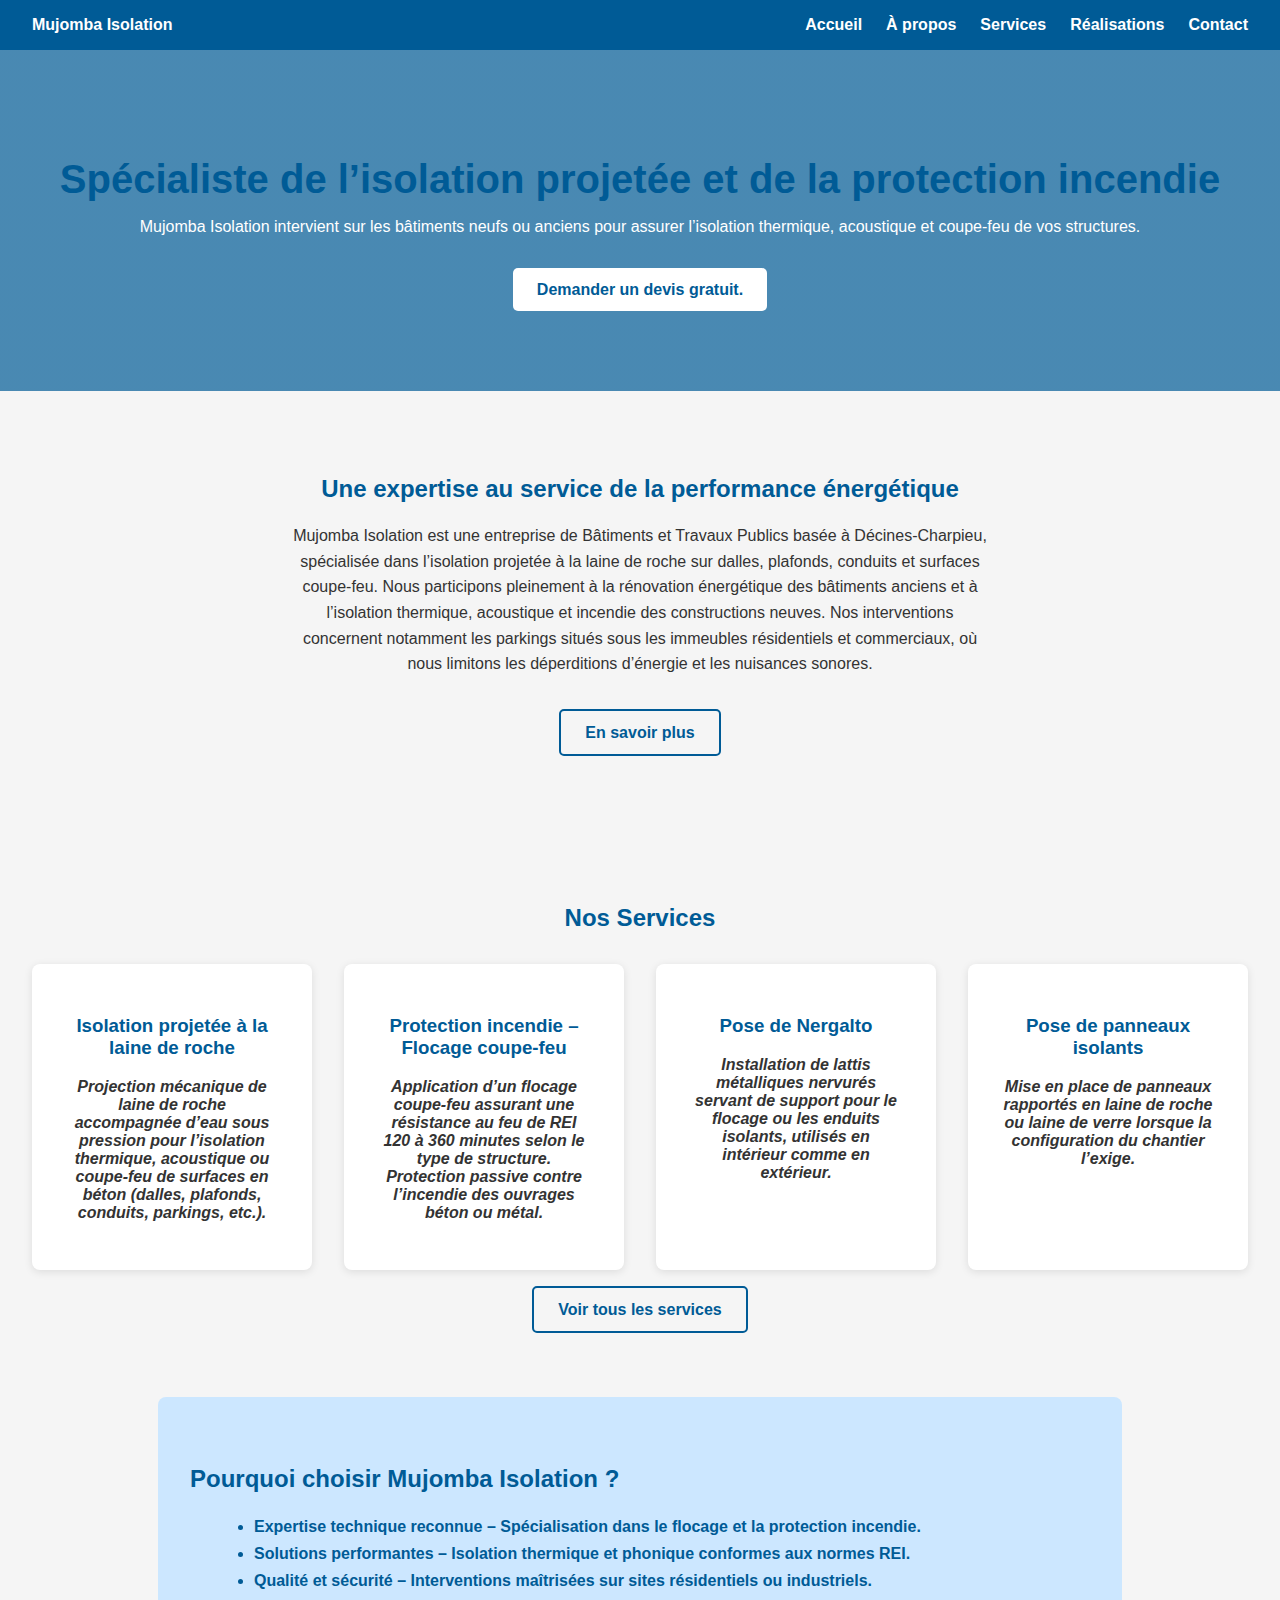
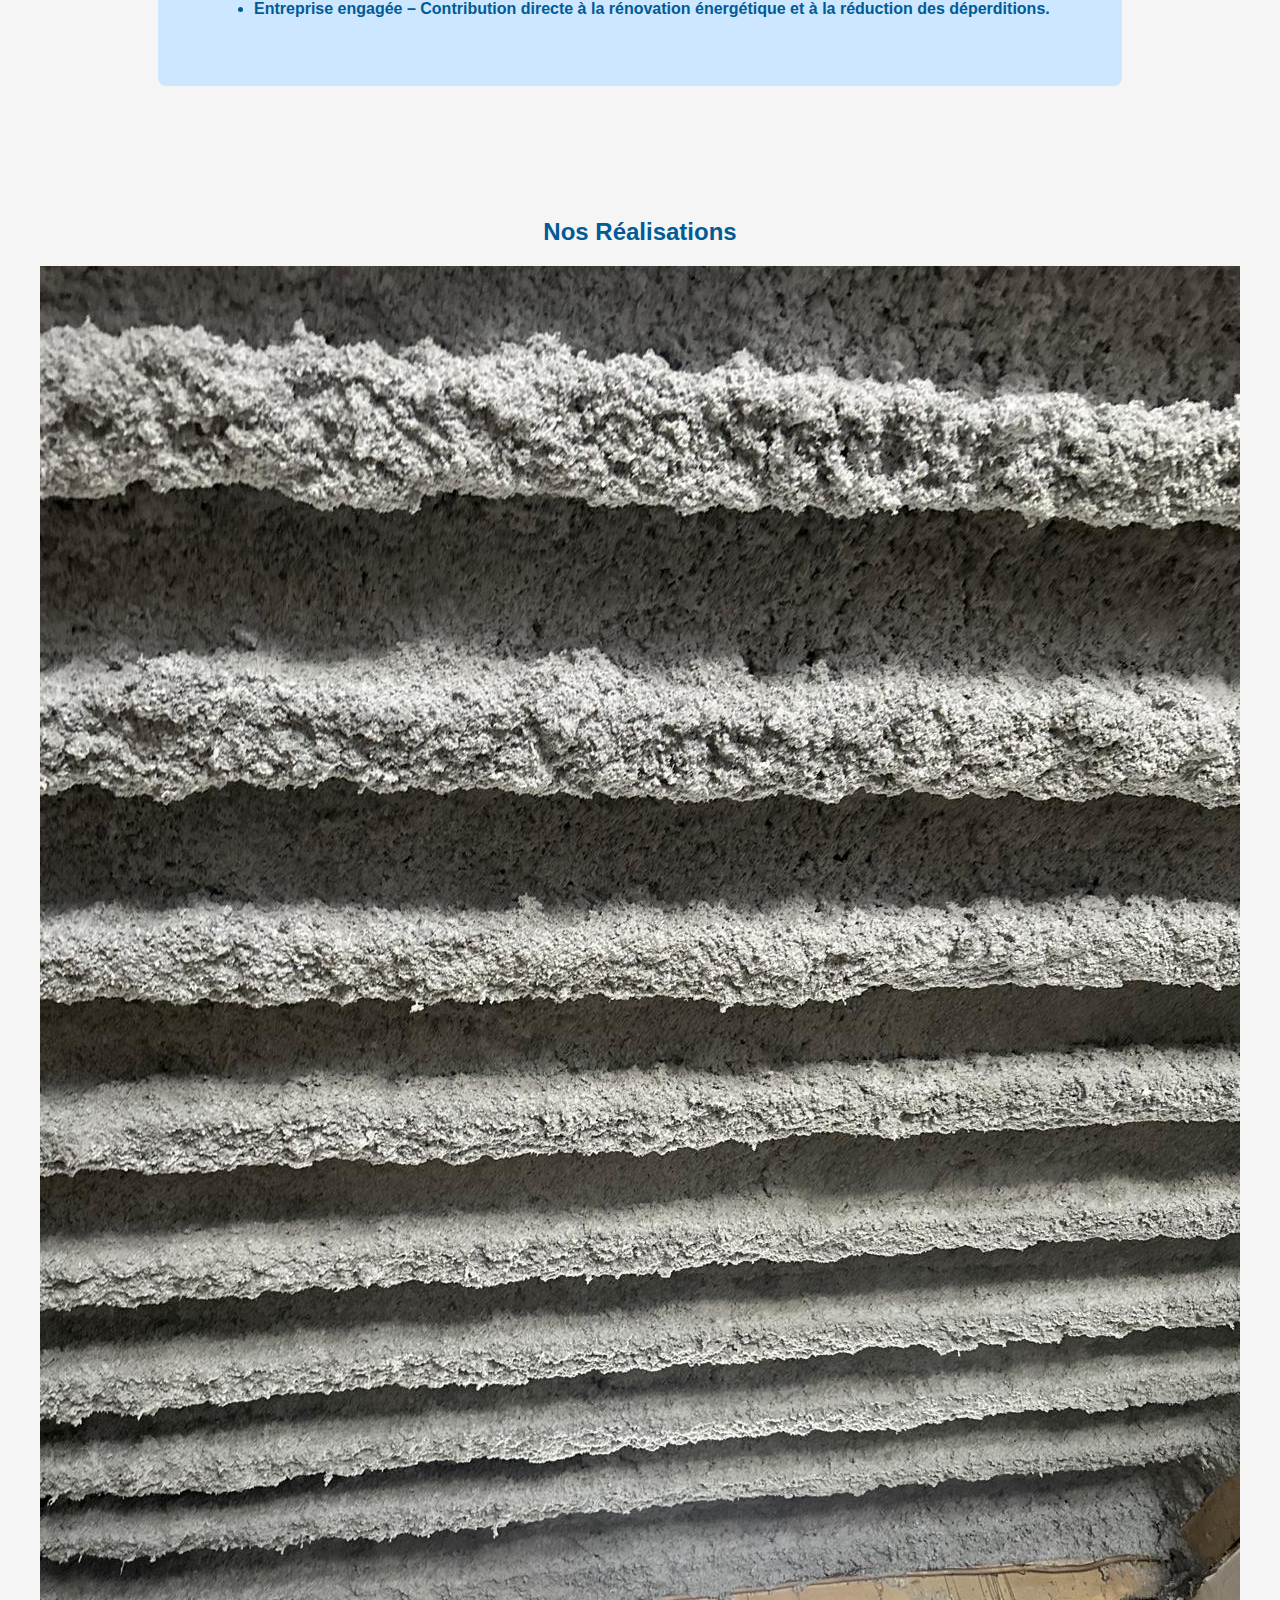
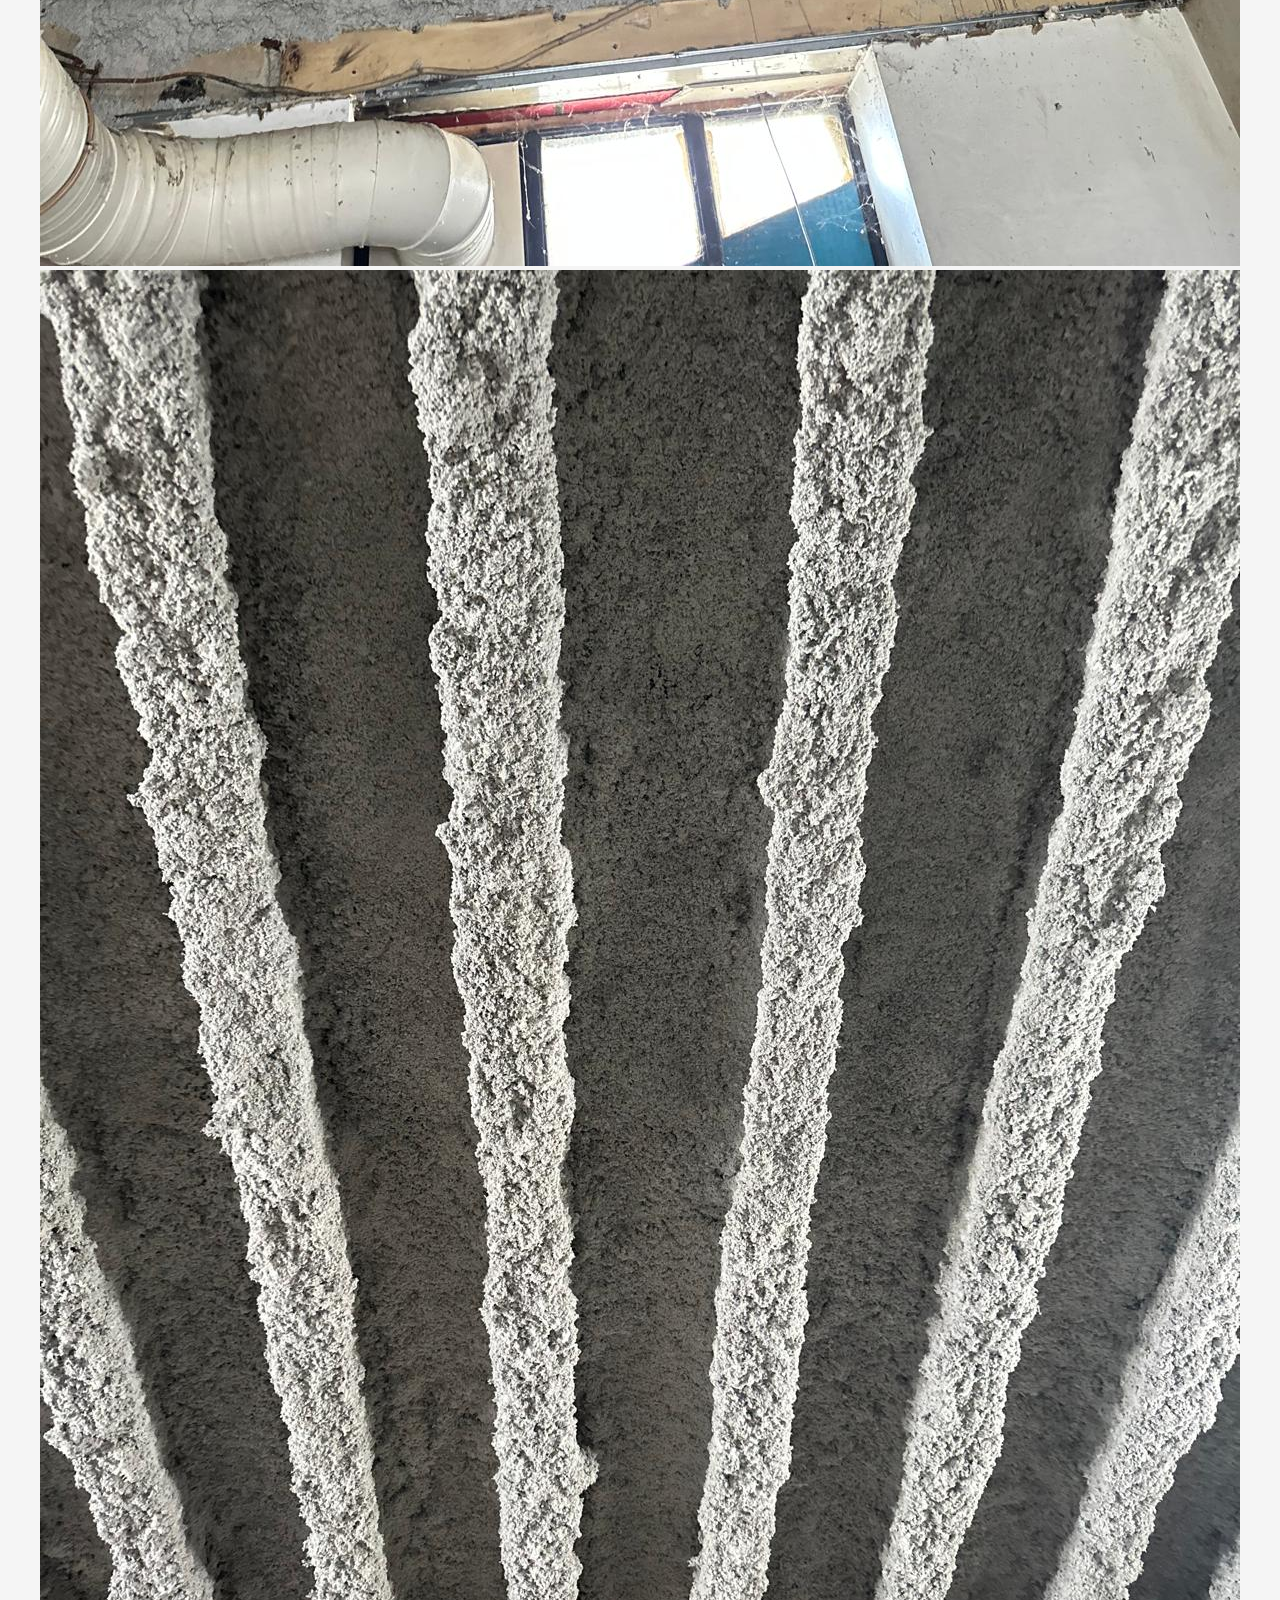
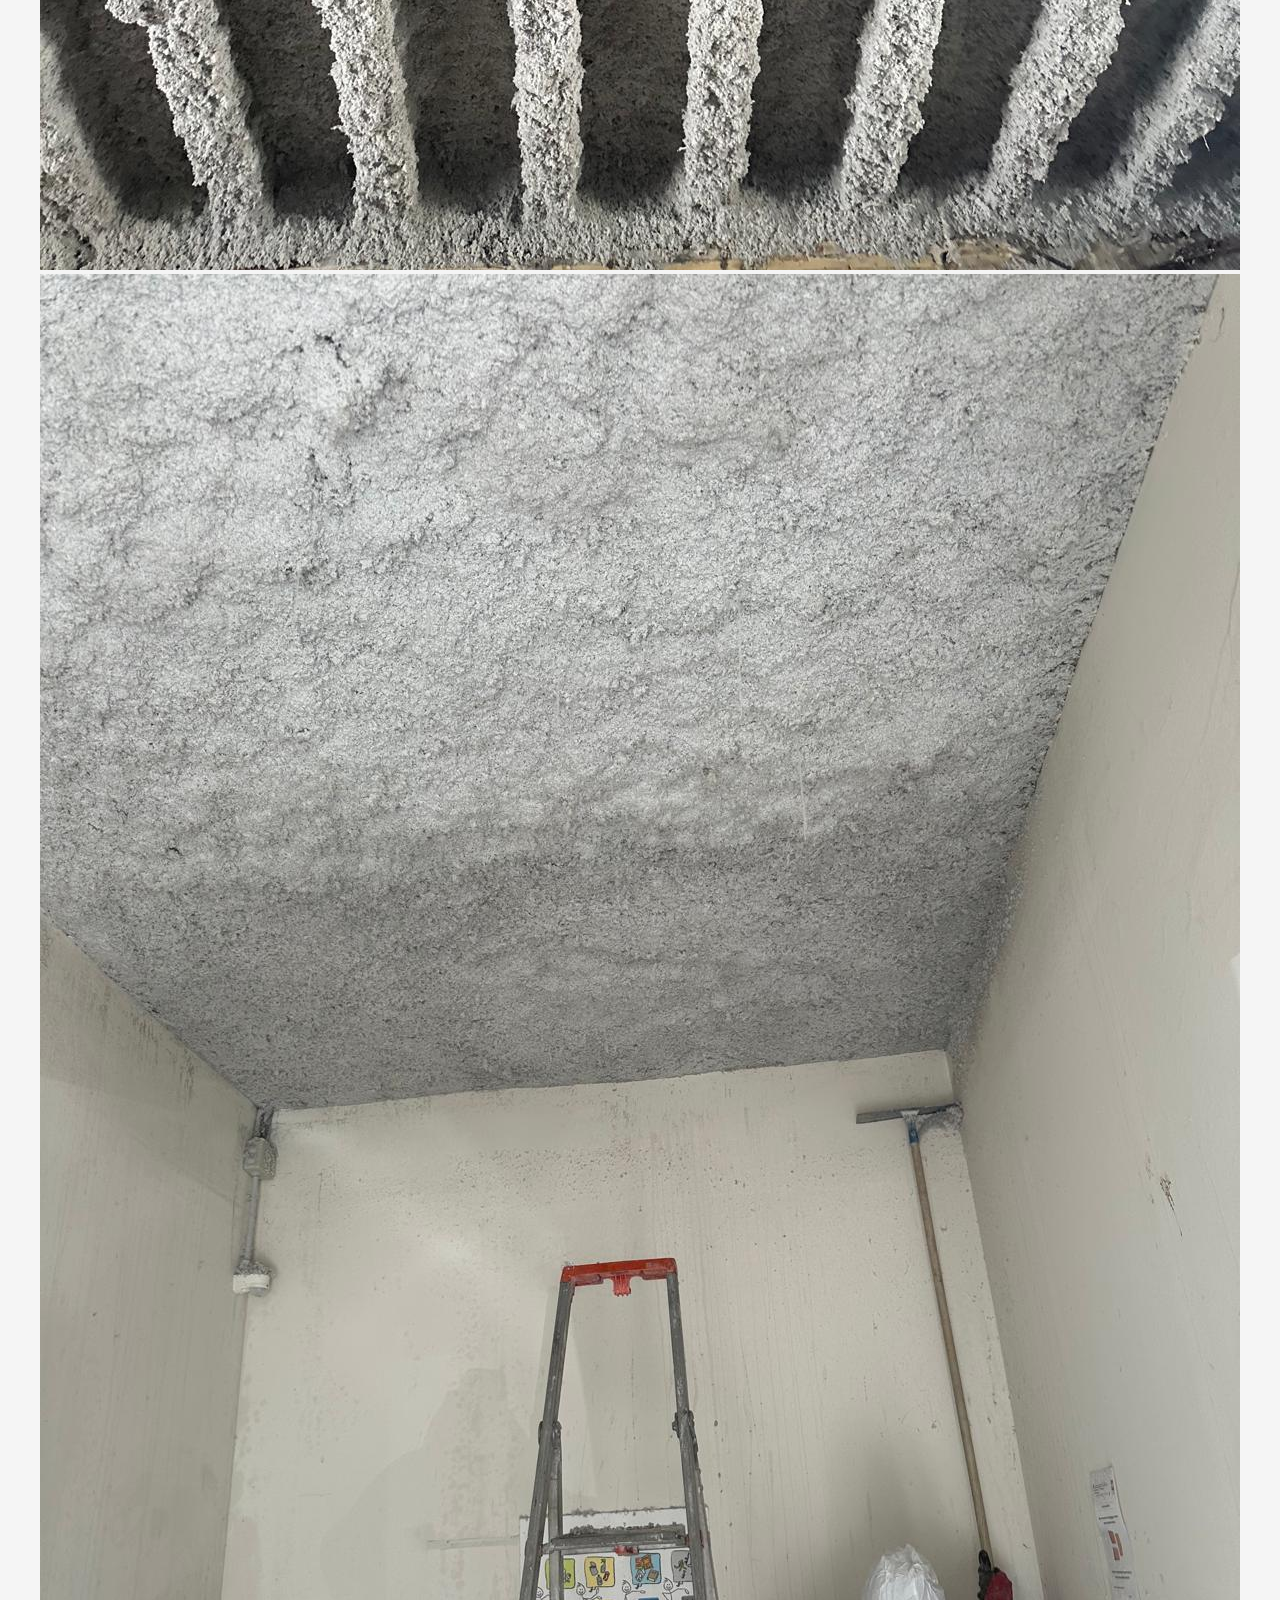
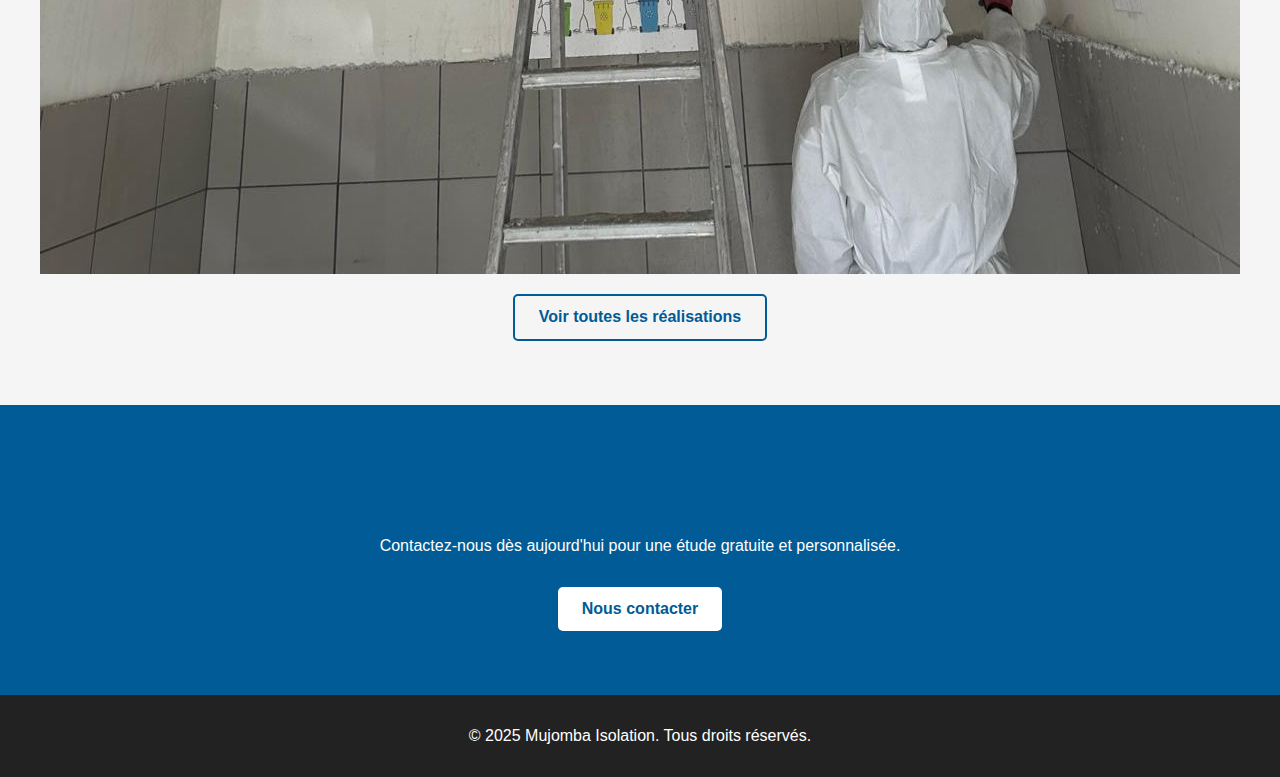
<file: index.html>
<!DOCTYPE html>
<html lang="en">
  <head>
    <meta charset="UTF-8" />
    <meta name="viewport" content="width=device-width, initial-scale=1.0" />
    <title>Mujomba Isolation | Accueil</title>
    <link rel="stylesheet" href="css/main.css" />
    <link rel="stylesheet" href="css/home.css" />
  </head>
  <body>
    <header class="navbar">
      <div class="logo">
        <a href="index.html" class="logo">Mujomba Isolation</a>
        <button
          class="nav-toggle"
          aria-label="Ouvrir le menu"
          aria-expanded="false"
        >
          ☰
        </button>
      </div>
      <nav class="nav-menu">
        <ul>
          <li><a href="index.html">Accueil</a></li>
          <li><a href="aboutmuj.html">À propos</a></li>
          <li><a href="servicesmuj.html">Services</a></li>
          <li><a href="projectsmuj.html">Réalisations</a></li>
          <li><a href="contactmuj.html">Contact</a></li>
        </ul>
      </nav>
    </header>

    <main>
      <section class="hero">
        <div class="hero-text">
          <h1>Spécialiste de l’isolation projetée et de la protection incendie</h1>
          <p>
            Mujomba Isolation intervient sur les bâtiments neufs ou anciens pour assurer 
            l’isolation thermique, acoustique et coupe-feu de vos structures.
          </p>
          <a href="contactmuj.html" class="btn">Demander un devis gratuit.</a>
        </div>
      </section>

      <section class="section about-preview">
        <!-- <h2>À propos de Mujomba Isolation</h2> -->
        <h2>Une expertise au service de la performance énergétique</h2>
        <p>
          Mujomba Isolation est une entreprise de Bâtiments et Travaux Publics basée à Décines-Charpieu, 
  spécialisée dans l’isolation projetée à la laine de roche sur dalles, plafonds, conduits et surfaces coupe-feu. 
  Nous participons pleinement à la rénovation énergétique des bâtiments anciens et à 
  l’isolation thermique, acoustique et incendie des constructions neuves. 
  Nos interventions concernent notamment les parkings situés sous les immeubles résidentiels 
  et commerciaux, où nous limitons les déperditions d’énergie et les nuisances sonores.
        </p>
        <!-- <p>
          Lorem ipsum dolor sit amet, consectetur adipiscing elit. Nullam
          vehicula, metus in efficitur dictum, sapien elit tristique erat, at
          dictum nisl purus ut nulla.
        </p> -->
        <a href="aboutmuj.html" class="btn-outline">En savoir plus</a>
      </section>

      <section class="section services-overview">
        <h2>Nos Services</h2>
        <div class="services-grid">
          <div class="service-card">
            <h3>Isolation projetée à la laine de roche</h3>
            <p>
              <i>Projection mécanique de laine de roche accompagnée d’eau sous pression 
              pour l’isolation thermique, acoustique ou coupe-feu de surfaces en béton 
              (dalles, plafonds, conduits, parkings, etc.).</i>
            </p>
          </div>
          <div class="service-card">
            <h3>Protection incendie – Flocage coupe-feu</h3>
            <p>
              <i>Application d’un flocage coupe-feu assurant une résistance au feu 
              de REI 120 à 360 minutes selon le type de structure. 
              Protection passive contre l’incendie des ouvrages béton ou métal.</i>
            </p>
          </div>
          <div class="service-card">
            <h3>Pose de Nergalto</h3>
            <p>
             <i> Installation de lattis métalliques nervurés servant de support 
              pour le flocage ou les enduits isolants, utilisés en intérieur 
              comme en extérieur.</i>
            </p>
          </div>
          <div class="service-card">
            <h3>Pose de panneaux isolants</h3>
            <p>
              <i>Mise en place de panneaux rapportés en laine de roche ou laine de verre 
              lorsque la configuration du chantier l’exige.</i>
            </p>
          </div>
          <!-- <div class="service-card">
            <h3>Étanchéité</h3>
            <p>
              <i>Solutions efficaces pour protéger vos bâtiments contre l'humidité
              et les infiltrations d’eau.</i>
            </p>
          </div> -->
        </div>
        <a href="servicesmuj.html" class="btn-outline"
          >Voir tous les services</a
        >
      </section>

       <section class="section why-choose-us">
        <h2>Pourquoi choisir Mujomba Isolation ?</h2>
        <ul class="advantages-list">
          <li><strong>Expertise technique reconnue</strong> – Spécialisation dans le flocage et la protection incendie.</li>
          <li><strong>Solutions performantes</strong> – Isolation thermique et phonique conformes aux normes REI.</li>
          <li><strong>Qualité et sécurité</strong> – Interventions maîtrisées sur sites résidentiels ou industriels.</li>
          <li><strong>Entreprise engagée</strong> – Contribution directe à la rénovation énergétique et à la réduction des déperditions.</li>
        </ul>
      </section>

      <section class="section projects-preview">
        <h2>Nos Réalisations</h2>
        <div class="projects-grid">
          <div class="project-card">
            <img src="img/photo-1.jpeg" alt="Isolation combles - Projet 1" />
            <!-- <h3>Isolation des combles à Lyon</h3>
            <p>Amélioration thermique et réduction des pertes énergétiques.</p> -->
          </div>
          <div class="project-card">
            <img src="img/photo-2.jpeg" alt="Isolation extérieure - Projet 2" />
            <!-- <h3>Isolation thermique extérieure à Marseille</h3>
            <p>Habitat rénové avec un confort optimisé toute l’année.</p> -->
          </div>
          <div class="project-card">
            <img src="img/photo-4.jpeg" alt="Isolation acoustique - Projet 3" />
            <!-- <h3>Isolation acoustique pour bureaux à Paris</h3>
            <p>
              Réduction notable du bruit ambiant dans un espace professionnel.
            </p> -->
          </div>
        </div>
        <a href="projectsmuj.html" class="btn-outline"
          >Voir toutes les réalisations</a
        >
      </section>

      <section class="section contact-cta">
        <h2>Un projet d'isolation ?</h2>
        <p>
          Contactez-nous dès aujourd'hui pour une étude gratuite et
          personnalisée.
        </p>
        <a href="contactmuj.html" class="btn">Nous contacter</a>
      </section>
    </main>

    <footer>
      <p>&copy; 2025 Mujomba Isolation. Tous droits réservés.</p>
    </footer>

    <script src="/js/main.js"></script>
  </body>
</html>
</file>
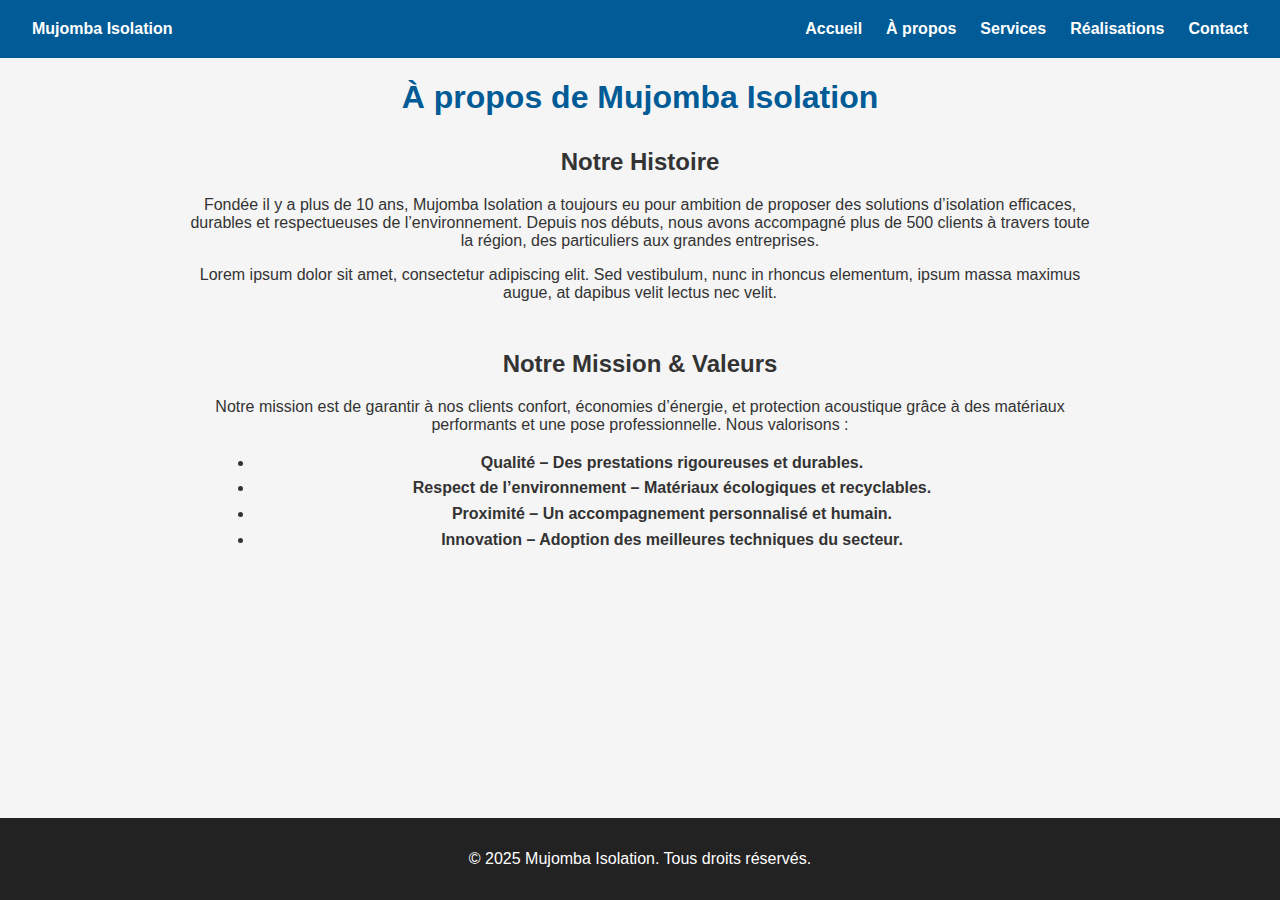
<file: aboutmuj.html>
<!DOCTYPE html>
<html lang="fr">
<head>
  <meta charset="UTF-8" />
  <meta name="viewport" content="width=device-width, initial-scale=1" />
  <title>Mujomba Isolation | À propos</title>
  <link rel="stylesheet" href="/css/main.css" />
  <link rel="stylesheet" href="/css/about.css"/>
</head>
<body>
  <header class="navbar">
    <div class="logo"><a href="index.html" class="logo">Mujomba Isolation</a></div>
    <nav>
      <ul>
        <li><a href="index.html">Accueil</a></li>
        <li><a href="aboutmuj.html" class="active">À propos</a></li>
        <li><a href="servicesmuj.html">Services</a></li>
        <li><a href="projectsmuj.html">Réalisations</a></li>
        <li><a href="contactmuj.html">Contact</a></li>
      </ul>
    </nav>
  </header>

  <main class="section about-page">
    <h1>À propos de Mujomba Isolation</h1>

    <section class="company-history">
      <h2>Notre Histoire</h2>
      <p>
        Fondée il y a plus de 10 ans, Mujomba Isolation a toujours eu pour ambition de proposer des solutions d’isolation efficaces, durables et respectueuses de l’environnement. Depuis nos débuts, nous avons accompagné plus de 500 clients à travers toute la région, des particuliers aux grandes entreprises.
      </p>
      <p>
        Lorem ipsum dolor sit amet, consectetur adipiscing elit. Sed vestibulum, nunc in rhoncus elementum, ipsum massa maximus augue, at dapibus velit lectus nec velit.
      </p>
    </section>

    <section class="mission-values">
      <h2>Notre Mission & Valeurs</h2>
      <p>
        Notre mission est de garantir à nos clients confort, économies d’énergie, et protection acoustique grâce à des matériaux performants et une pose professionnelle. Nous valorisons :
      </p>
      <ul>
        <li><strong>Qualité</strong> – Des prestations rigoureuses et durables.</li>
        <li><strong>Respect de l’environnement</strong> – Matériaux écologiques et recyclables.</li>
        <li><strong>Proximité</strong> – Un accompagnement personnalisé et humain.</li>
        <li><strong>Innovation</strong> – Adoption des meilleures techniques du secteur.</li>
      </ul>
    </section>

    <!-- <section class="team-intro">
      <h2>Notre Équipe</h2>
      <p>
        Une équipe de techniciens qualifiés, passionnés par leur métier, travaille avec rigueur pour assurer des interventions réussies, rapides et en toute sécurité.
      </p>
      <div class="team-grid">
        <div class="team-member">
          <img src="team1.jpg" alt="Jean Dupont, Chef de chantier" />
          <h3>Jean Dupont</h3>
          <p>Chef de chantier – 12 ans d’expérience dans l’isolation thermique.</p>
        </div>
        <div class="team-member">
          <img src="team2.jpg" alt="Marie Leclerc, Responsable Qualité" />
          <h3>Marie Leclerc</h3>
          <p>Responsable Qualité – Garantie du respect des normes et suivi des projets.</p>
        </div>
        <div class="team-member">
          <img src="team3.jpg" alt="Ahmed Benali, Technicien Isolation" />
          <h3>Ahmed Benali</h3>
          <p>Technicien Isolation – Spécialiste de l’isolation acoustique et thermique.</p>
        </div>
      </div>
    </section> -->
  </main>

  <footer>
    <p>&copy; 2025 Mujomba Isolation. Tous droits réservés.</p>
  </footer>
</body>
</html>
</file>
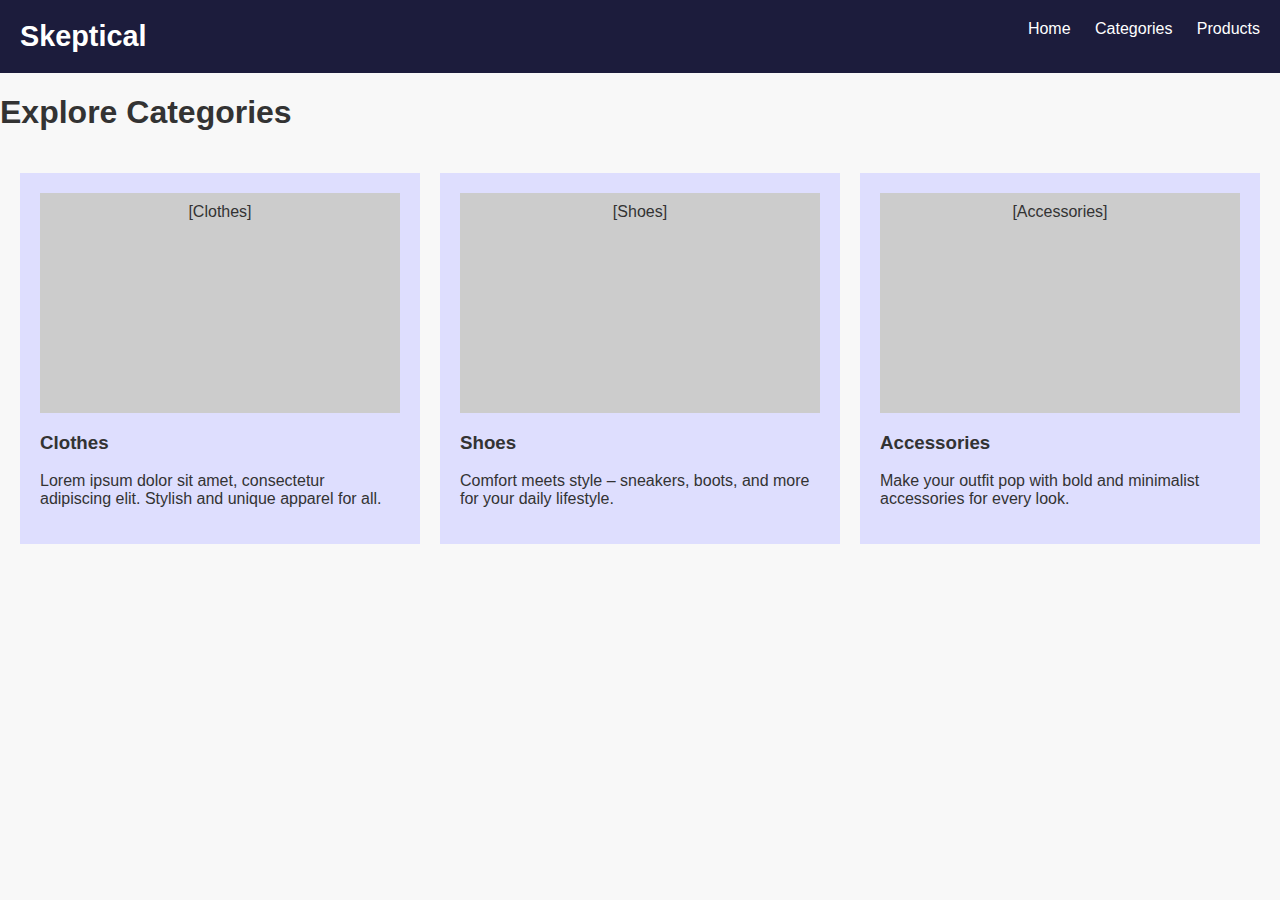
<file: categories.html>
<!DOCTYPE html>
<html lang="en">
<head>
  <meta charset="UTF-8">
  <title>Skeptical - Categories</title>
  <link rel="stylesheet" href="style.css">
</head>
<body>

  <header class="header">
    <div class="logo">Skeptical</div>
    <nav>
      <a href="index.html">Home</a>
      <a href="#">Categories</a>
      <a href="products.html">Products</a>
    </nav>
  </header>

  <section class="categories-section">
    <h1>Explore Categories</h1>
    <div class="category-grid">
      <div class="category-box">
        <div class="cat-image">[Clothes]</div>
        <h3>Clothes</h3>
        <p>Lorem ipsum dolor sit amet, consectetur adipiscing elit. Stylish and unique apparel for all.</p>
      </div>
      <div class="category-box">
        <div class="cat-image">[Shoes]</div>
        <h3>Shoes</h3>
        <p>Comfort meets style – sneakers, boots, and more for your daily lifestyle.</p>
      </div>
      <div class="category-box">
        <div class="cat-image">[Accessories]</div>
        <h3>Accessories</h3>
        <p>Make your outfit pop with bold and minimalist accessories for every look.</p>
      </div>
    </div>
  </section>

</body>
</html>
</file>
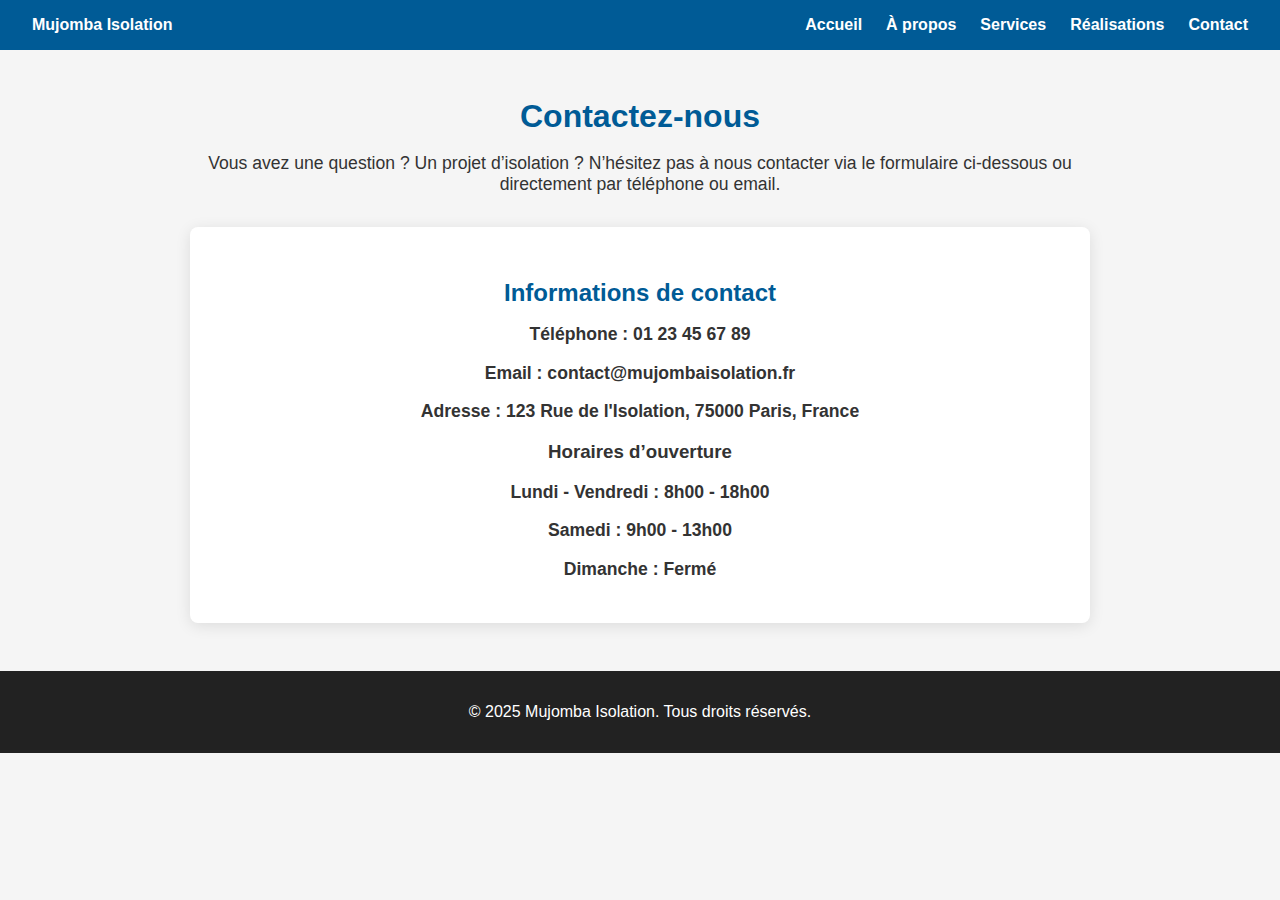
<file: contactmuj.html>
<!DOCTYPE html>
<html lang="fr">
<head>
  <meta charset="UTF-8" />
  <meta name="viewport" content="width=device-width, initial-scale=1" />
  <title>Mujomba Isolation | Contact</title>
  <link rel="stylesheet" href="stylesmuj.css" />
</head>
<body>
  <header class="navbar">
    <div class="logo"><a href="homemuj.html" class="logo">Mujomba Isolation</a></div>
    <nav>
      <ul>
         <li><a href="homemuj.html">Accueil</a></li>
        <li><a href="aboutmuj.html">À propos</a></li>
        <li><a href="servicesmuj.html">Services</a></li>
        <li><a href="projectsmuj.html" class="active">Réalisations</a></li>
        <li><a href="contactmuj.html">Contact</a></li>
      </ul>
    </nav>
  </header>

  <main class="section contact-page">
    <h1>Contactez-nous</h1>
    
    <p>
      Vous avez une question ? Un projet d’isolation ? N’hésitez pas à nous contacter via le formulaire ci-dessous ou directement par téléphone ou email.
    </p>

    <div class="contact-content">
      <!-- <form action="#" method="POST" class="contact-form">
        <label for="name">Nom complet</label>
        <input type="text" id="name" name="name" placeholder="Votre nom" required />

        <label for="email">Email</label>
        <input type="email" id="email" name="email" placeholder="Votre adresse email" required />

        <label for="phone">Téléphone</label>
        <input type="tel" id="phone" name="phone" placeholder="Votre numéro de téléphone" />

        <label for="message">Message</label>
        <textarea id="message" name="message" rows="5" placeholder="Votre message..." required></textarea>

        <button type="submit" class="btn-submit">Envoyer</button>
      </form> -->

      <div class="contact-info">
        <h2>Informations de contact</h2>
        <p><strong>Téléphone :</strong> 01 23 45 67 89</p>
        <p><strong>Email :</strong> contact@mujombaisolation.fr</p>
        <p><strong>Adresse :</strong> 123 Rue de l'Isolation, 75000 Paris, France</p>
        <h3>Horaires d’ouverture</h3>
        <p>Lundi - Vendredi : 8h00 - 18h00</p>
        <p>Samedi : 9h00 - 13h00</p>
        <p>Dimanche : Fermé</p>
      </div>
    </div>
  </main>

  <footer>
    <p>&copy; 2025 Mujomba Isolation. Tous droits réservés.</p>
  </footer>
</body>
</html>
</file>
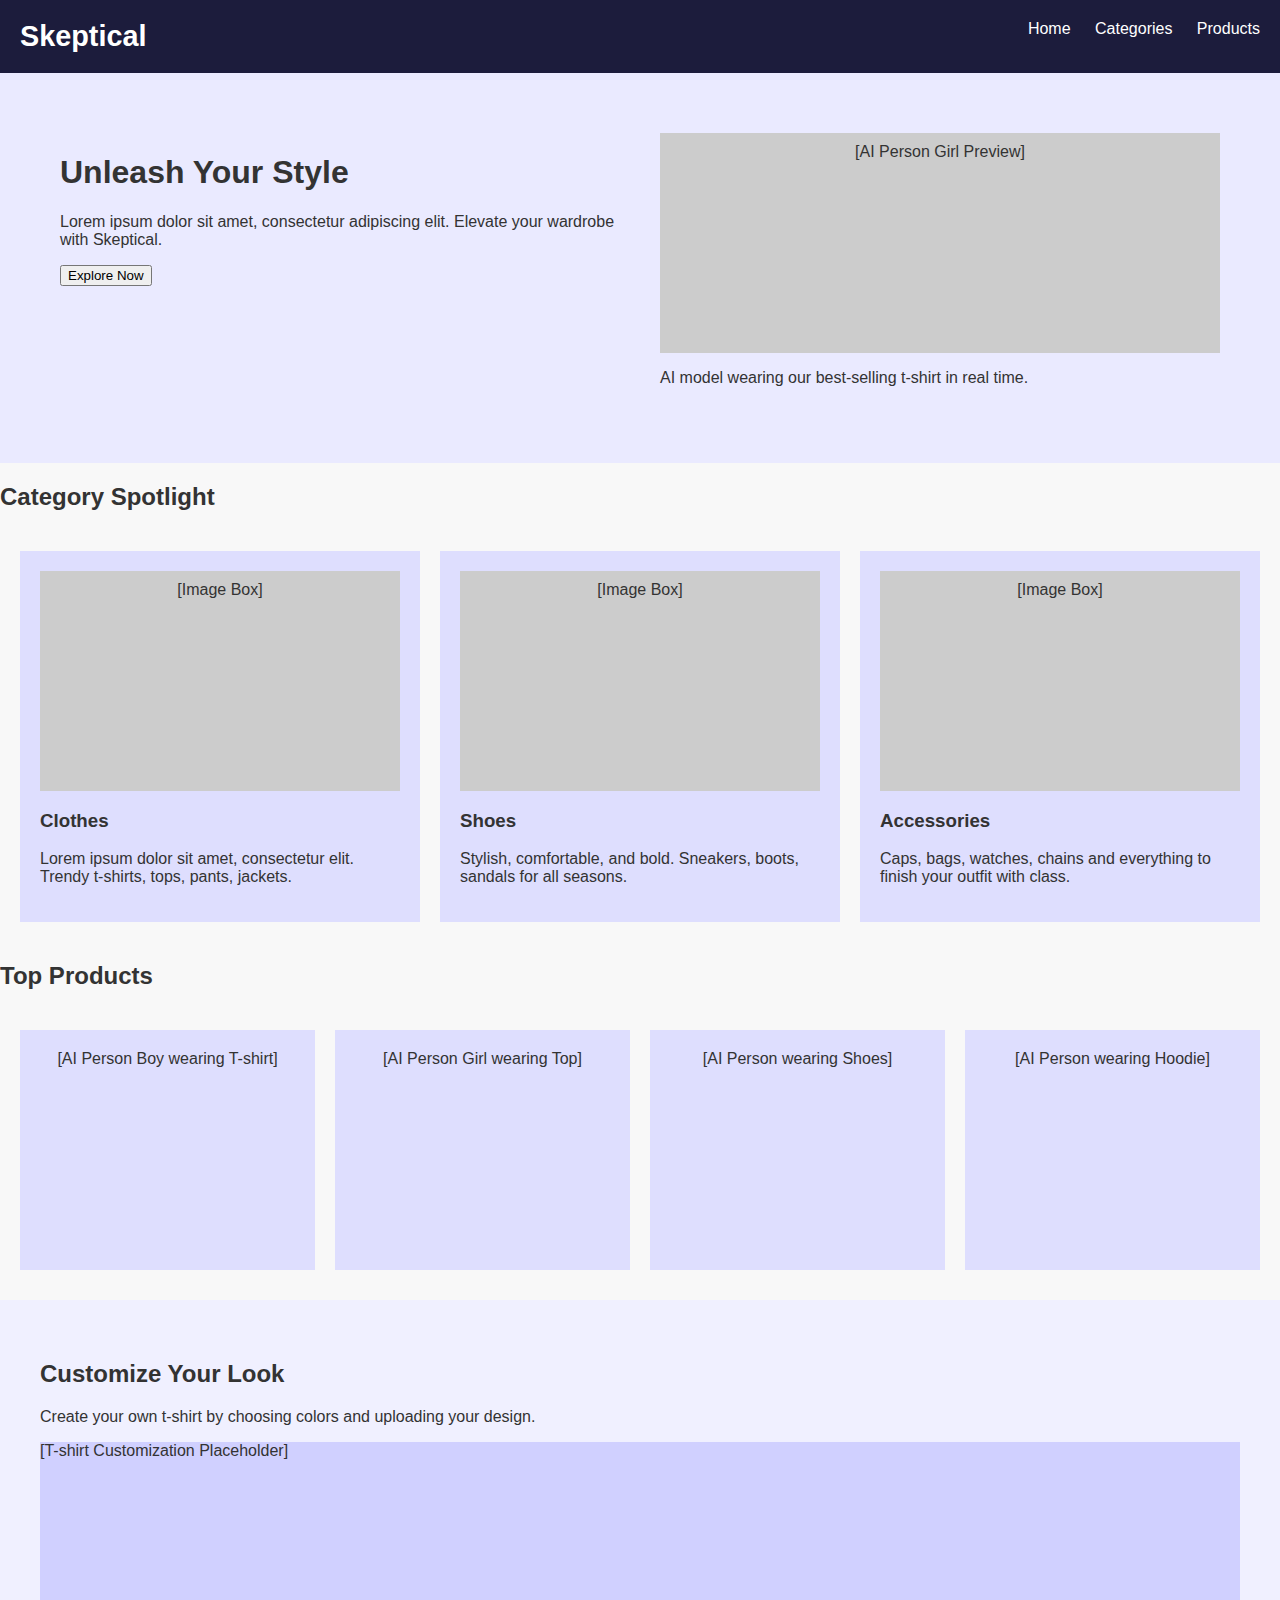
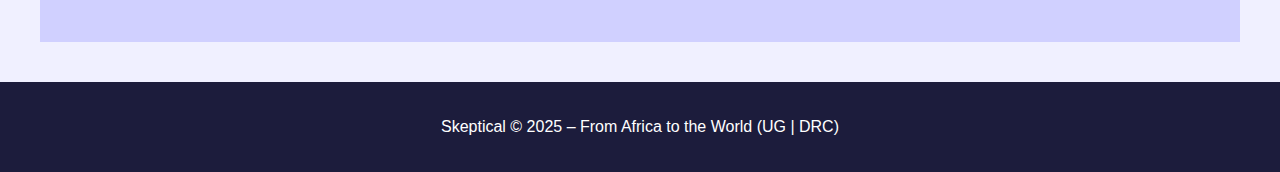
<file: home.html>
<!DOCTYPE html>
<html lang="en">
<head>
  <meta charset="UTF-8">
  <title>Skeptical - Home</title>
  <link rel="stylesheet" href="style.css">
  <style>

    
  </style>
</head>
<body>

  <header class="header">
    <div class="logo">Skeptical</div>
    <nav>
      <a href="#">Home</a>
      <a href="categories.html">Categories</a>
      <a href="products.html">Products</a>
    </nav>
  </header>

  <section class="hero">
    <div class="hero-left">
      <h1>Unleash Your Style</h1>
      <p>Lorem ipsum dolor sit amet, consectetur adipiscing elit. Elevate your wardrobe with Skeptical.</p>
      <button>Explore Now</button>
    </div>
    <div class="hero-right">
      <div class="image-box">[AI Person Girl Preview]</div>
      <p class="image-description">AI model wearing our best-selling t-shirt in real time.</p>
    </div>
  </section>

  <section class="category-highlight">
    <h2>Category Spotlight</h2>
    <div class="category-row">
      <div class="category-box">
        <div class="cat-image">[Image Box]</div>
        <h3>Clothes</h3>
        <p>Lorem ipsum dolor sit amet, consectetur elit. Trendy t-shirts, tops, pants, jackets.</p>
      </div>
      <div class="category-box">
        <div class="cat-image">[Image Box]</div>
        <h3>Shoes</h3>
        <p>Stylish, comfortable, and bold. Sneakers, boots, sandals for all seasons.</p>
      </div>
      <div class="category-box">
        <div class="cat-image">[Image Box]</div>
        <h3>Accessories</h3>
        <p>Caps, bags, watches, chains and everything to finish your outfit with class.</p>
      </div>
    </div>
  </section>

  <section class="top-products">
    <h2>Top Products</h2>
    <div class="product-grid">
      <div class="product-card">[AI Person Boy wearing T-shirt]</div>
      <div class="product-card">[AI Person Girl wearing Top]</div>
      <div class="product-card">[AI Person wearing Shoes]</div>
      <div class="product-card">[AI Person wearing Hoodie]</div>
    </div>
  </section>

  <section class="personalize">
    <h2>Customize Your Look</h2>
    <p>Create your own t-shirt by choosing colors and uploading your design.</p>
    <div class="custom-box">[T-shirt Customization Placeholder]</div>
  </section>

  <footer class="footer">
    <p>Skeptical © 2025 – From Africa to the World (UG | DRC)</p>
  </footer>

</body>
</html>
</file>
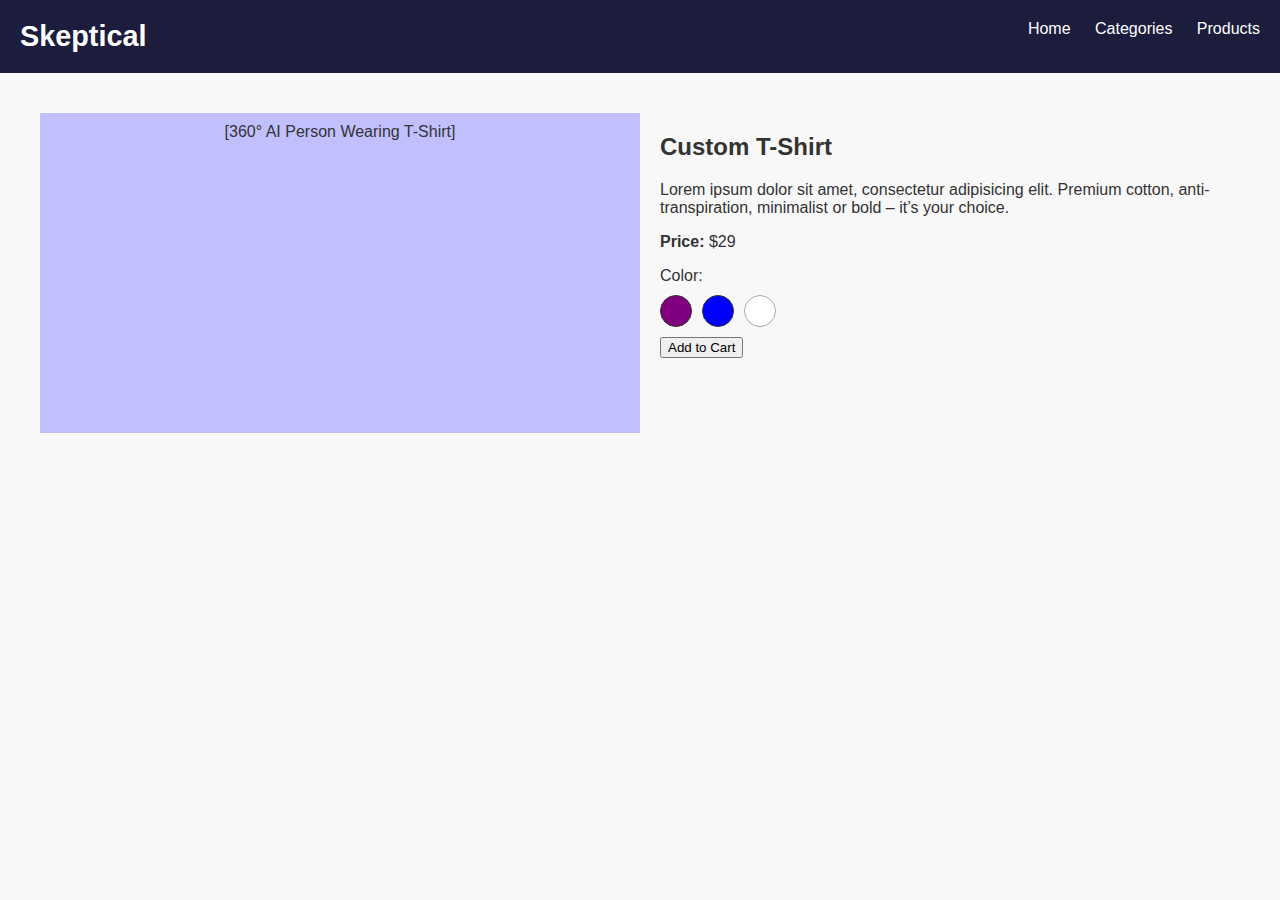
<file: product.html>
<!DOCTYPE html>
<html lang="en">
<head>
  <meta charset="UTF-8">
  <title>Skeptical - Product</title>
  <link rel="stylesheet" href="style.css">
</head>
<body>

  <header class="header">
    <div class="logo">Skeptical</div>
    <nav>
      <a href="index.html">Home</a>
      <a href="categories.html">Categories</a>
      <a href="products.html">Products</a>
    </nav>
  </header>

  <section class="product-detail">
    <div class="product-image">[360° AI Person Wearing T-Shirt]</div>
    <div class="product-description">
      <h2>Custom T-Shirt</h2>
      <p>Lorem ipsum dolor sit amet, consectetur adipisicing elit. Premium cotton, anti-transpiration, minimalist or bold – it’s your choice.</p>
      <p><strong>Price:</strong> $29</p>
      <div class="options">
        <label>Color:</label>
        <div class="color-samples">
          <span class="color purple"></span>
          <span class="color blue"></span>
          <span class="color white"></span>
        </div>
      </div>
      <button>Add to Cart</button>
    </div>
  </section>

</body>
</html>
</file>
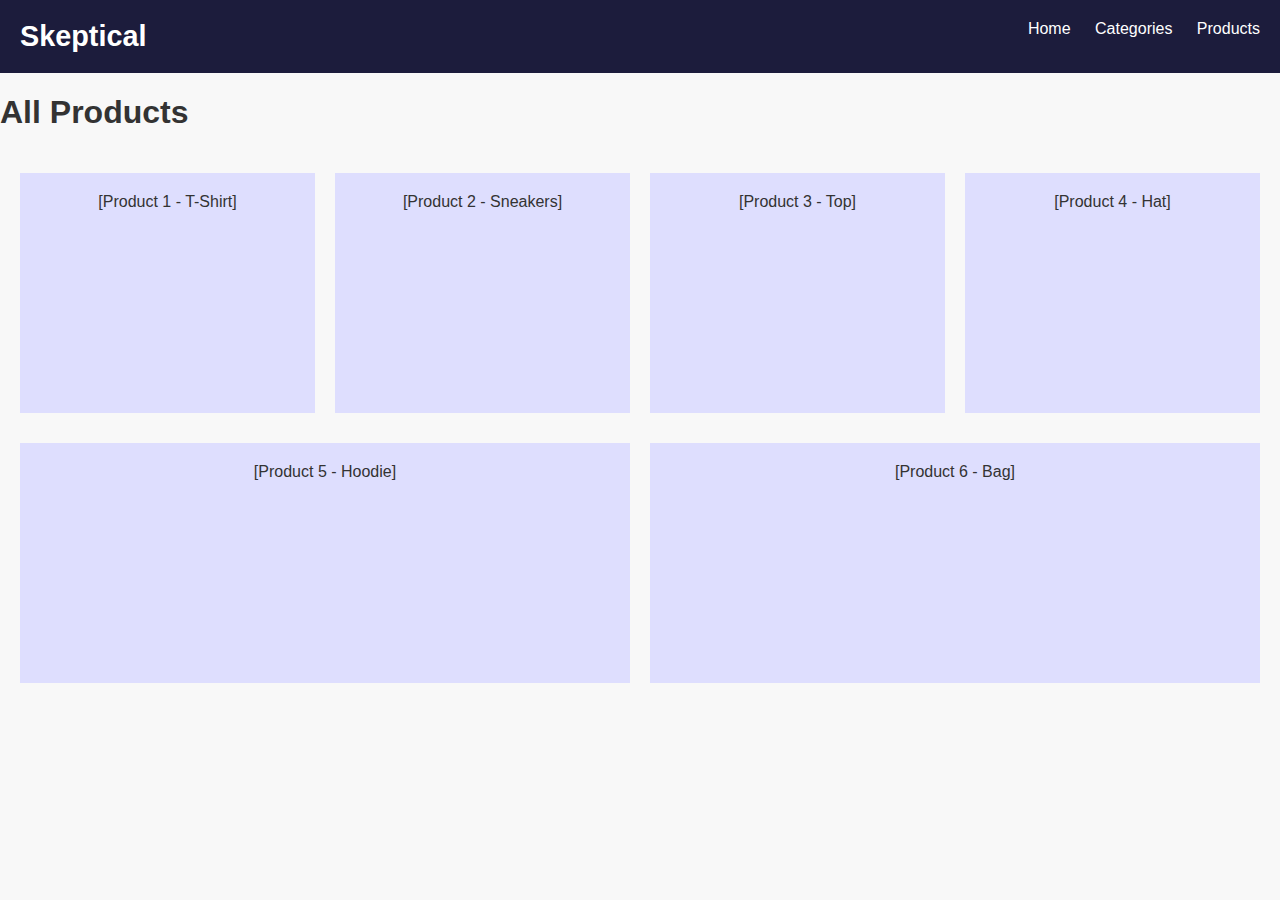
<file: products.html>
<!DOCTYPE html>
<html lang="en">
<head>
  <meta charset="UTF-8">
  <title>Skeptical - Products</title>
  <link rel="stylesheet" href="style.css">
</head>
<body>

  <header class="header">
    <div class="logo">Skeptical</div>
    <nav>
      <a href="index.html">Home</a>
      <a href="categories.html">Categories</a>
      <a href="#">Products</a>
    </nav>
  </header>

  <section class="products-section">
    <h1>All Products</h1>
    <div class="product-grid">
      <div class="product-card">[Product 1 - T-Shirt]</div>
      <div class="product-card">[Product 2 - Sneakers]</div>
      <div class="product-card">[Product 3 - Top]</div>
      <div class="product-card">[Product 4 - Hat]</div>
      <div class="product-card">[Product 5 - Hoodie]</div>
      <div class="product-card">[Product 6 - Bag]</div>
    </div>
  </section>

</body>
</html>
</file>
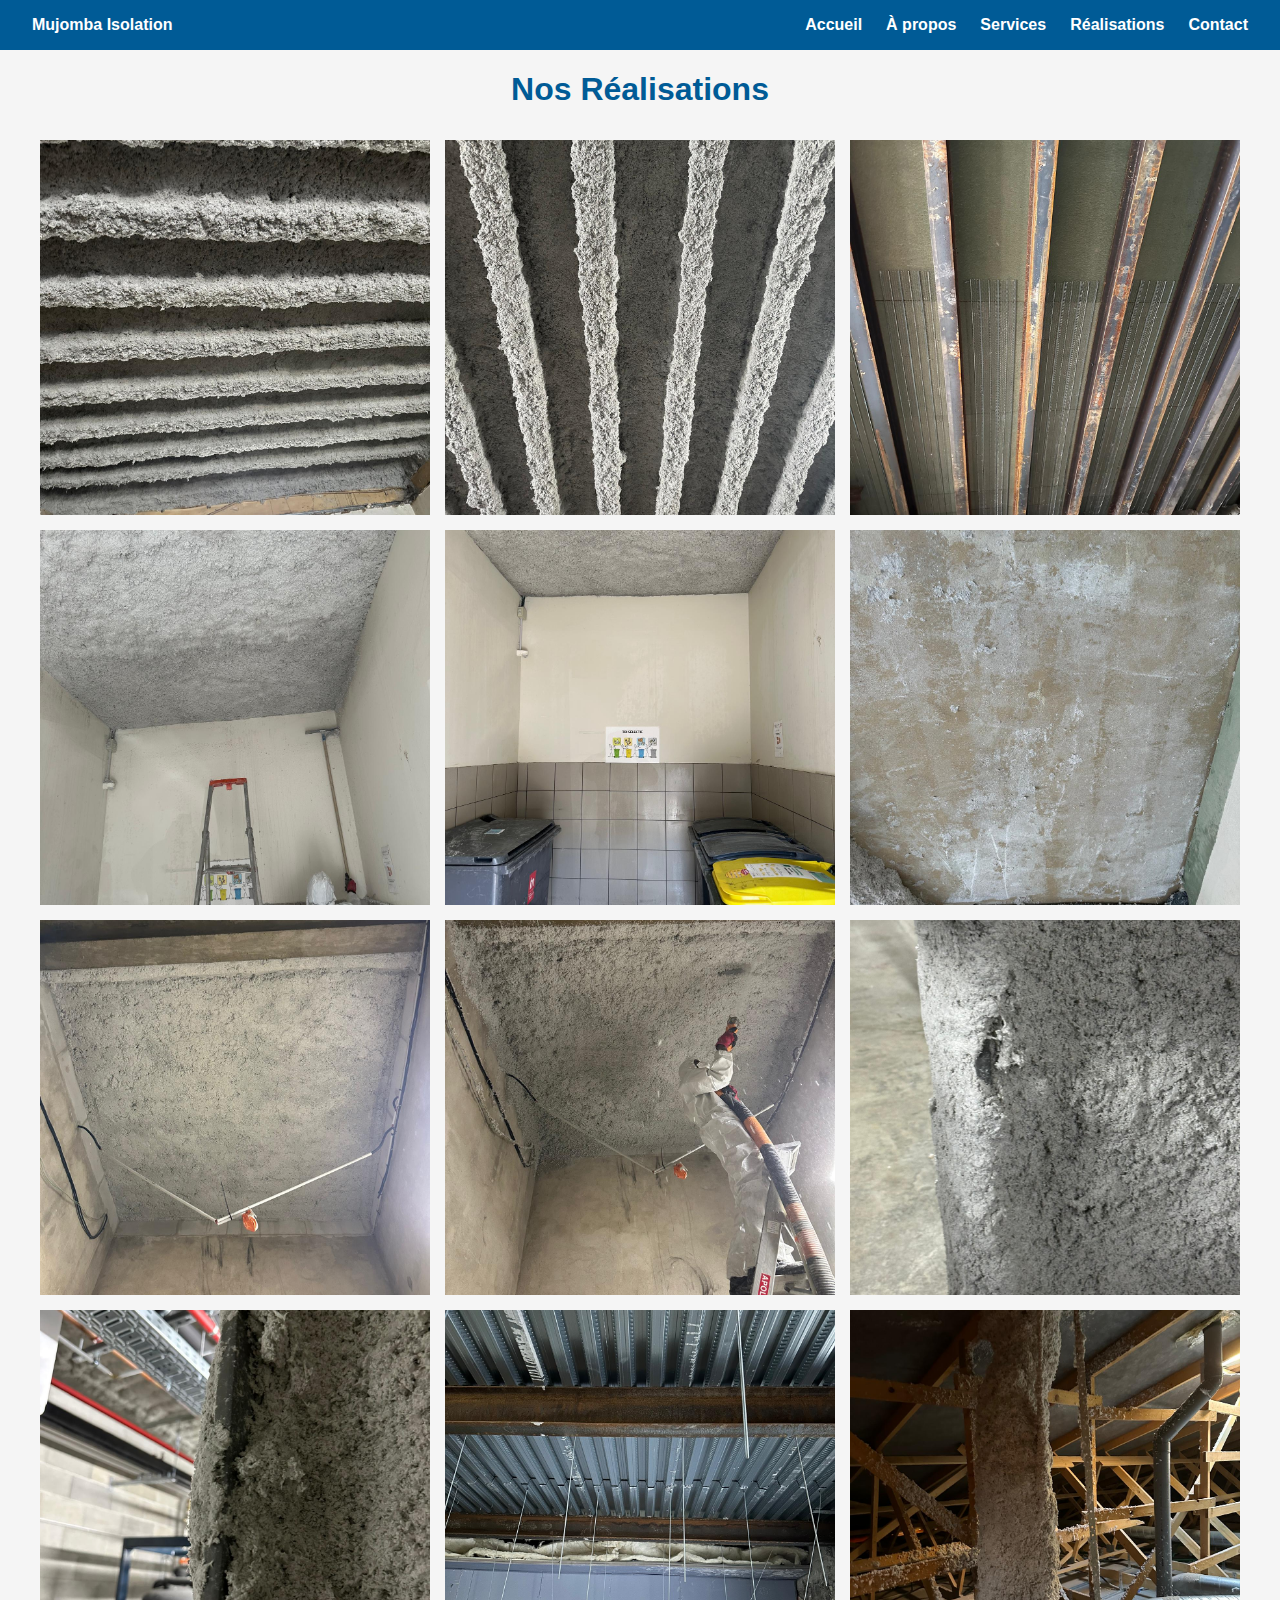
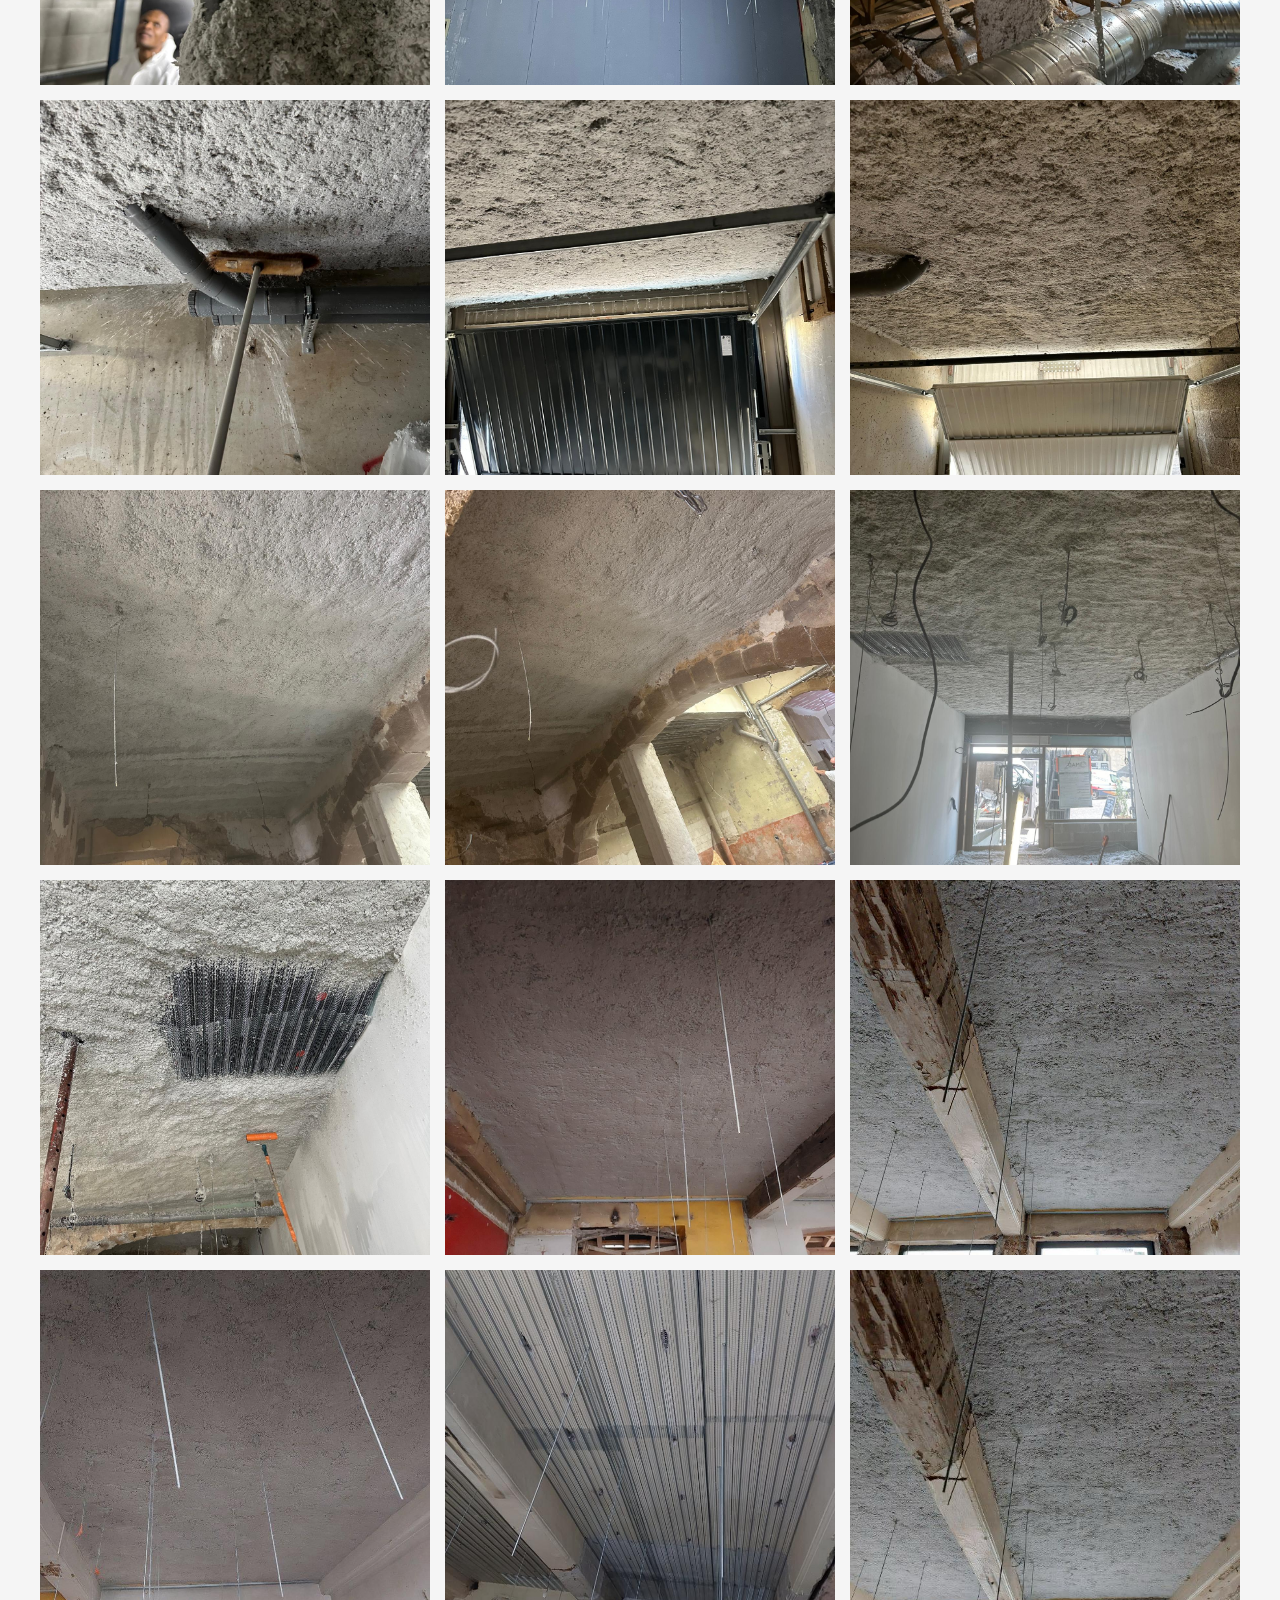
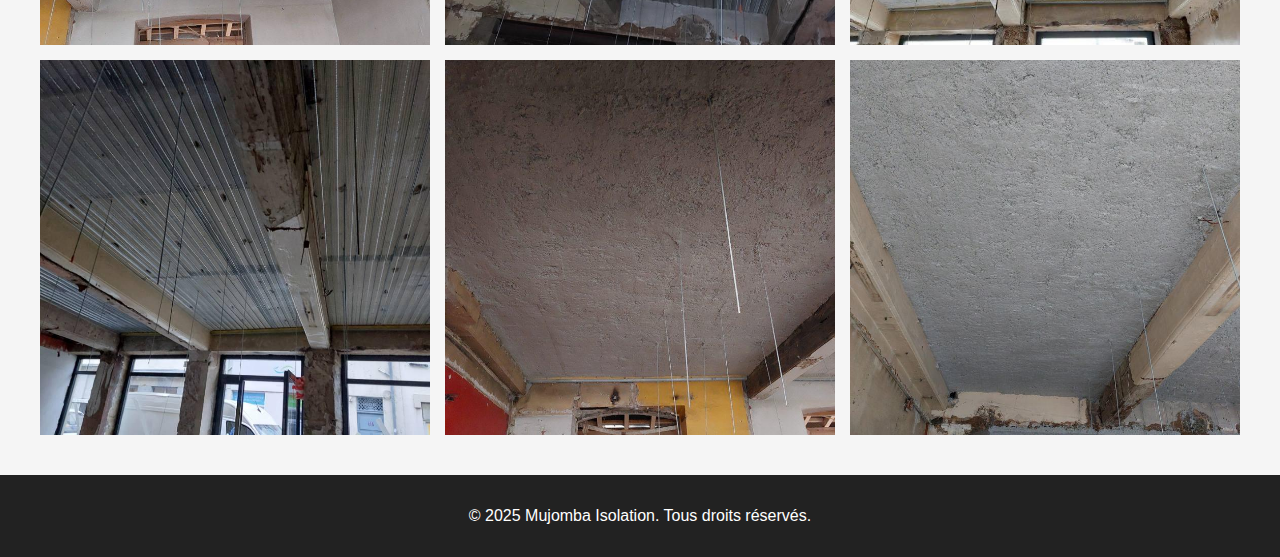
<file: projectsmuj.html>
<!DOCTYPE html>
<html lang="fr">
  <head>
    <meta charset="UTF-8" />
    <meta name="viewport" content="width=device-width, initial-scale=1" />
    <title>Mujomba Isolation | Réalisations</title>
    <link rel="stylesheet" href="css/project.css" />
    <link rel="stylesheet" href="css/main.css" />
  </head>
  <body>
    <header class="navbar">
      <div class="logo">
        <a href="homemuj.html" class="logo">Mujomba Isolation</a>
      </div>
      <nav>
        <ul>
          <li><a href="homemuj.html">Accueil</a></li>
          <li><a href="aboutmuj.html">À propos</a></li>
          <li><a href="servicesmuj.html">Services</a></li>
          <li><a href="projectsmuj.html" class="active">Réalisations</a></li>
          <li><a href="contactmuj.html">Contact</a></li>
        </ul>
      </nav>
    </header>

    <main class="section projects-page">
      <h1>Nos Réalisations</h1>
      <section class="gallery" id="gallery"></section>
    </main>

    <footer>
      <p>&copy; 2025 Mujomba Isolation. Tous droits réservés.</p>
    </footer>

    <script>
      let galery = document.querySelectorAll("#gallery");
      let totalImages = 27;
      for (let i = 1; i <= totalImages; i++) {
        let img = document.createElement("img");
        img.src = `/img/photo-${i}.jpeg`;
        img.alt = `Réalisation Mujomba Isolation ${i}`;
        gallery.appendChild(img);
      }

      let currentIndex = 0;
      let lightbox = null;
      
      gallery.addEventListener("click", (e) => {
        if (e.target.tagName === "IMG") {
          let lightbox = document.createElement("div");
          lightbox.classList.add("lightbox");
          lightbox.innerHTML = `<img src="${e.target.src}" alt="">`;
          document.body.appendChild(lightbox);
          lightbox.addEventListener("click", () => lightbox.remove());
        }
      });
    </script>
  </body>
</html>
</file>
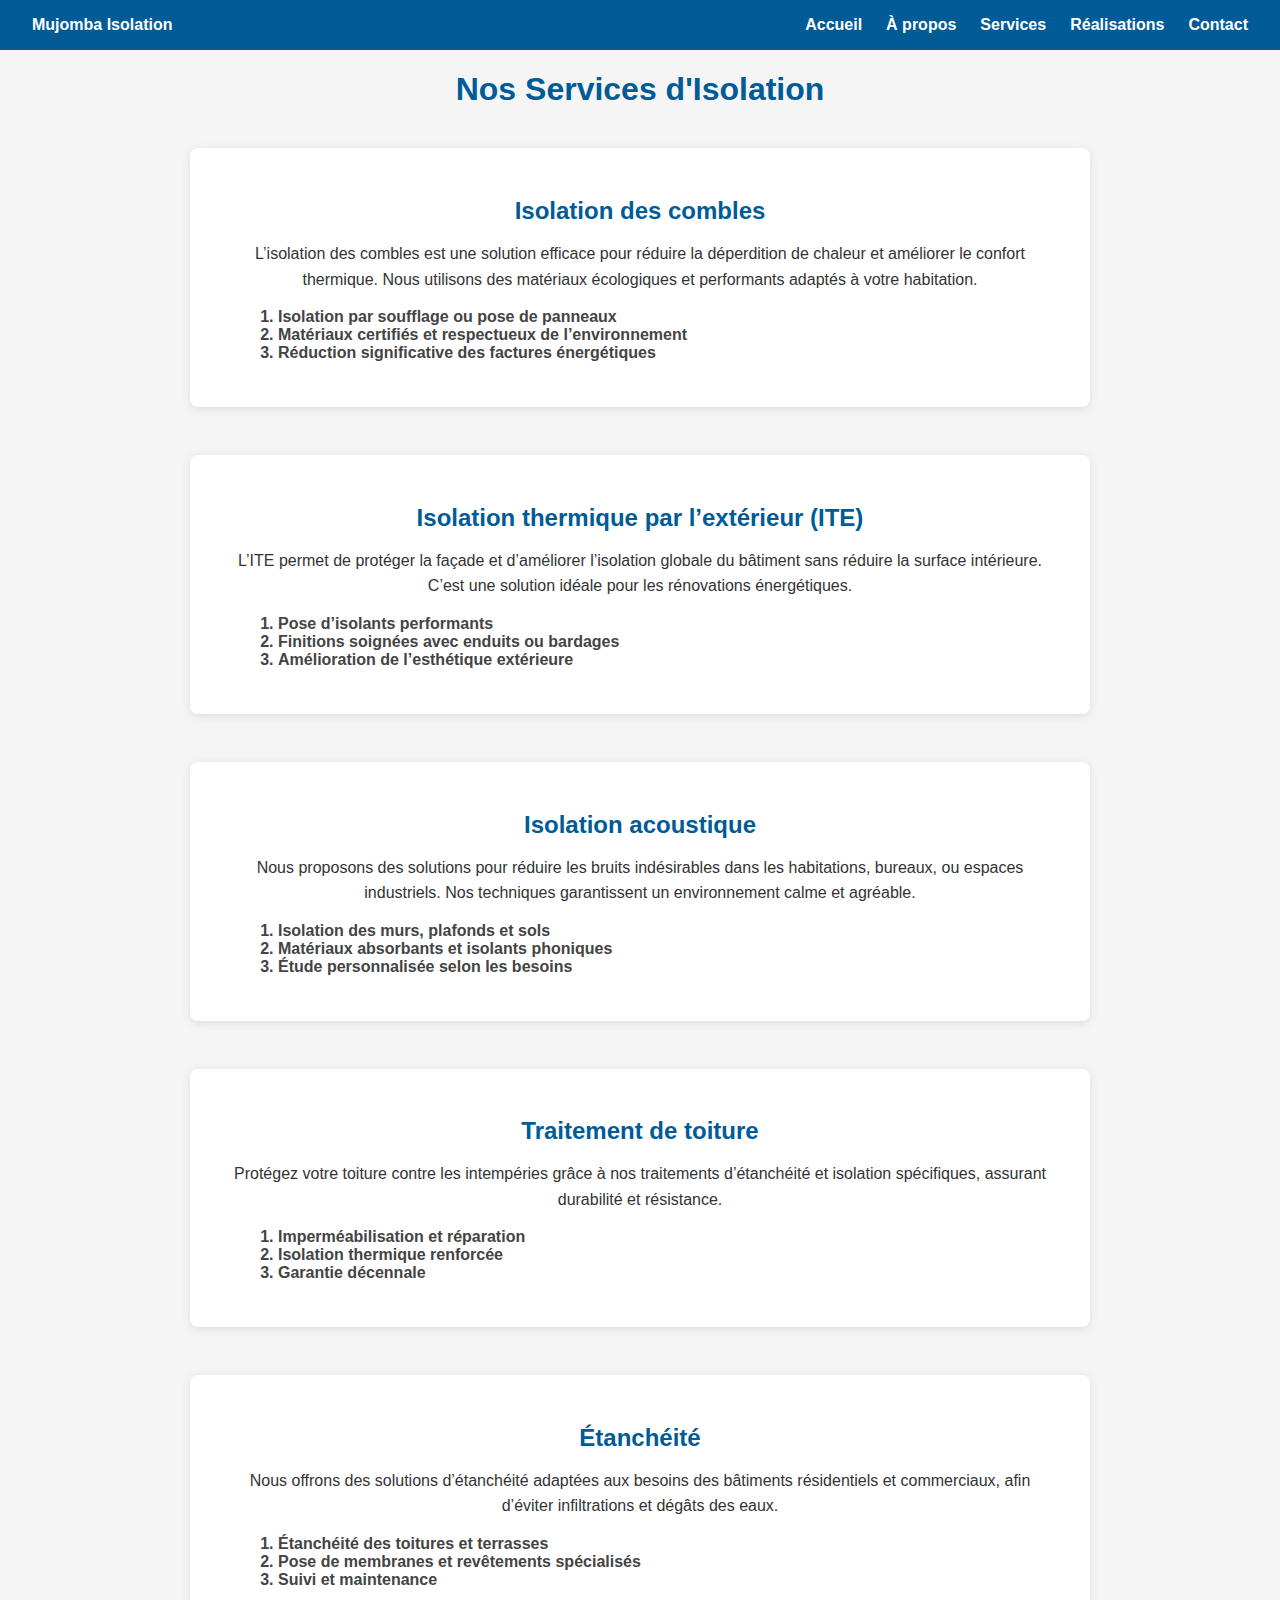
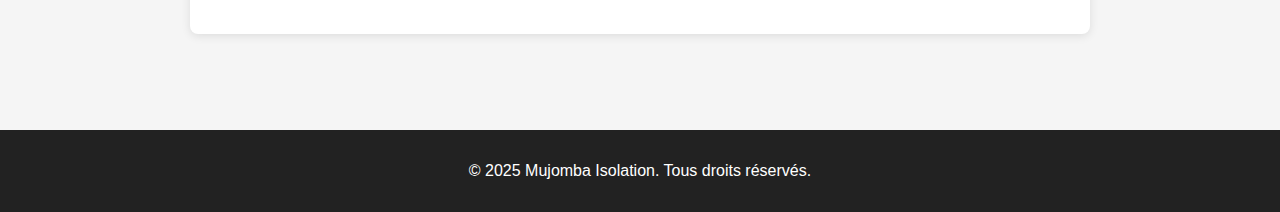
<file: servicesmuj.html>
<!DOCTYPE html>
<html lang="fr">
<head>
  <meta charset="UTF-8" />
  <meta name="viewport" content="width=device-width, initial-scale=1" />
  <title>Mujomba Isolation | Services</title>
   <link rel="stylesheet" href="/css/main.css" />
   <link rel="stylesheet" href="/css/services.css">
</head>
<body>
  <header class="navbar">
    <div class="logo"><a href="index.html" class="logo">Mujomba Isolation</a></div>
    <nav>
      <ul>
         <li><a href="index.html">Accueil</a></li>
        <li><a href="aboutmuj.html">À propos</a></li>
        <li><a href="servicesmuj.html">Services</a></li>
        <li><a href="projectsmuj.html" class="active">Réalisations</a></li>
        <li><a href="contactmuj.html">Contact</a></li>
      </ul>
    </nav>
  </header>

  <main class="section services-page">
    <h1>Nos Services d'Isolation</h1>

    <article class="service-detail">
      <h2>Isolation des combles</h2>
      <p>
        L’isolation des combles est une solution efficace pour réduire la déperdition de chaleur et améliorer le confort thermique. Nous utilisons des matériaux écologiques et performants adaptés à votre habitation.
      </p>
      <ol>
        <li>Isolation par soufflage ou pose de panneaux</li>
        <li>Matériaux certifiés et respectueux de l’environnement</li>
        <li>Réduction significative des factures énergétiques</li>
      </ol>
    </article>

    <article class="service-detail">
      <h2>Isolation thermique par l’extérieur (ITE)</h2>
      <p>
        L’ITE permet de protéger la façade et d’améliorer l’isolation globale du bâtiment sans réduire la surface intérieure. C’est une solution idéale pour les rénovations énergétiques.
      </p>
      <ol>
        <li>Pose d’isolants performants</li>
        <li>Finitions soignées avec enduits ou bardages</li>
        <li>Amélioration de l’esthétique extérieure</li>
      </ol>
    </article>

    <article class="service-detail">
      <h2>Isolation acoustique</h2>
      <p>
        Nous proposons des solutions pour réduire les bruits indésirables dans les habitations, bureaux, ou espaces industriels. Nos techniques garantissent un environnement calme et agréable.
      </p>
      <ol>
        <li>Isolation des murs, plafonds et sols</li>
        <li>Matériaux absorbants et isolants phoniques</li>
        <li>Étude personnalisée selon les besoins</li>
      </ol>
    </article>

    <article class="service-detail">
      <h2>Traitement de toiture</h2>
      <p>
        Protégez votre toiture contre les intempéries grâce à nos traitements d’étanchéité et isolation spécifiques, assurant durabilité et résistance.
      </p>
      <ol>
        <li>Imperméabilisation et réparation</li>
        <li>Isolation thermique renforcée</li>
        <li>Garantie décennale</li>
      </ol>
    </article>

    <article class="service-detail">
      <h2>Étanchéité</h2>
      <p>
        Nous offrons des solutions d’étanchéité adaptées aux besoins des bâtiments résidentiels et commerciaux, afin d’éviter infiltrations et dégâts des eaux.
      </p>
      <ol>
        <li>Étanchéité des toitures et terrasses</li>
        <li>Pose de membranes et revêtements spécialisés</li>
        <li>Suivi et maintenance</li>
      </ol>
    </article>
  </main>

  <footer>
    <p>&copy; 2025 Mujomba Isolation. Tous droits réservés.</p>
  </footer>
</body>
</html>
</file>
<file: css/main.css>
:root {
  --blue-ocean: #005b96;
  --light-blue: #cce7ff;
  --gray: #f5f5f5;
  --text-dark: #333;
  --white: #fff;
}

body {
  margin: 0;
  font-family: Arial, sans-serif;
  background-color: var(--gray);
  color: var(--text-dark);
  min-height: 100vh;
  display: flex;
  flex-direction: column;
}
main {
  flex: 1;
}

.navbar {
  display: flex;
  justify-content: space-between;
  align-items: center;
  padding: 1rem 2rem;
  background-color: var(--blue-ocean);
  color: var(--white);
}

.navbar ul {
  list-style: none;
  display: flex;
  gap: 1.5rem;
  margin: 0;
  padding: 0;
}

.navbar a {
  color: var(--white);
  text-decoration: none;
  font-weight: bold;
}

.nav-toggle {
  display: none;
  background: none;
  border: none;
}

h1 {
  color: var(--blue-ocean);
  text-align: center;
  margin-bottom: 2rem;
}

.btn,
.btn-outline {
  display: inline-block;
  padding: 0.8rem 1.5rem;
  margin-top: 1rem;
  border-radius: 5px;
  text-decoration: none;
  font-weight: bold;
}

.btn {
  background-color: var(--white);
  color: var(--blue-ocean);
}

.btn-outline {
  border: 2px solid var(--blue-ocean);
  color: var(--blue-ocean);
  background-color: transparent;
}

.section {
  text-align: center;
}

footer {
  background-color: #222;
  color: var(--white);
  text-align: center;
  padding: 1rem;
}

@media (max-width: 768px) {
  .navbar {
    padding: 1rem 0.4rem;
    flex-direction: column;
    align-items: flex-start;
    position: relative;
  }
  .logo {
    display: flex;
    justify-content: space-between;
    align-items: center;
    width: 100%;
  }
  .nav-toggle {
    display: block;
    font-size: 1.5rem;
    color: var(--white);
    background: none;
    border: none;
  }
  .nav-menu {
    background: var(--blue-900);
    max-height: 0;
    overflow: hidden;
    transition: max-height 0.3s ease-in-out;
  }
  .nav-menu.open {
    max-height: 400px;
  }
  .nav-menu ul {
    flex-direction: column;
    gap: 0;
  }
  .nav-menu li {
    
    width: 100%;
    border-top: 1px solid var(--blue-700);
  }
  .nav-menu a {
    display: block;
    padding: 1rem 1.25rem;
  }
}
</file>
<file: css/home.css>
:root {
  --blue-ocean: #005b96;
  --light-blue: #cce7ff;
  --gray: #f5f5f5;
  --text-dark: #333;
  --white: #fff;
}

/* li {
  list-style: none;
} */

.hero {
  background: linear-gradient(rgba(0, 91, 150, 0.7), rgba(0, 91, 150, 0.7));
    /* url("hero-image.jpg") no-repeat center/cover; */
  color: var(--white);
  padding: 5rem 2rem;
  text-align: center;
}

.hero h1 {
  font-size: 2.5rem;
  margin-bottom: 1rem;
}

h2,h3,h4 {
  color: var(--blue-ocean);
  /* margin-bottom: 1rem; */
}

.section {
  padding: 4rem 2rem;
  text-align: center;
}
img{
  max-width: 100%;
  height: auto;
}

.about-preview p {
  max-width: 700px;
  margin: 0 auto 1rem auto;
  line-height: 1.6;
  color: var(--text-dark);
}

.services-grid {
  display: grid;
  grid-template-columns: repeat(auto-fit, minmax(250px, 1fr));
  gap: 2rem;
  margin-top: 2rem;
}

.service-card {
  background-color: var(--white);
  padding: 2rem;
  border-radius: 8px;
  box-shadow: 0 2px 8px rgba(0, 0, 0, 0.1);
  font-weight: bold;
}

.contact-cta {
  background-color: var(--blue-ocean);
  color: var(--white);
}

.why-choose-us {
  background-color: var(--light-blue);
  padding: 3rem 2rem;
  border-radius: 8px;
  color: var(--blue-ocean);
  max-width: 900px;
  margin: 0 auto 3rem auto;
  text-align: left;
}

.advantages-list {
  list-style-type: disc;
  margin-left: 1.5rem;
  line-height: 1.7;
  font-weight: 600;
}

@media (max-width: 768px) {
 .contact-cta{
  border-radius: none !important;
 }
}
</file>
<file: css/about.css>
:root {
  --blue-ocean: #005b96;
  --light-blue: #cce7ff;
  --gray: #f5f5f5;
  --text-dark: #333;
  --white: #fff;
}

.about-page {
  max-width: 900px;
  margin: 3rem auto;
  margin-top: 0 ;
  padding: 0 2rem;
  color: var(--text-dark);
}

.about-page h1 {
  color: var(--blue-ocean);
  text-align: center;
  margin-bottom: 2rem;
}

.company-history,
.mission-values,
.team-intro {
  margin-bottom: 3rem;
}

/* .mission-values ul {
  list-style-type: disc;
  margin-left: 1.5rem;
  line-height: 1.6;
  font-weight: 600;
  color: var(--blue-ocean);
} */
 ul{
  list-style-type: disc;
  margin-left: 1.5rem;
  line-height: 1.6;
  font-weight: 600;
 }
.liste {
  
  color: var(--blue-ocean);
}



/* .team-grid {
  display: grid;
  grid-template-columns: repeat(auto-fit, minmax(220px, 1fr));
  gap: 2rem;
  margin-top: 1.5rem;
} */

/* .team-member {
  background-color: var(--white);
  border-radius: 8px;
  padding: 1rem;
  text-align: center;
  box-shadow: 0 2px 8px rgba(0, 0, 0, 0.1);
}

.team-member img {
  width: 100%;
  height: 200px;
  object-fit: cover;
  border-radius: 8px;
  margin-bottom: 1rem;
}

.team-member h3 {
  color: var(--blue-ocean);
  margin: 0.3rem 0;
}

.team-member p {
  font-size: 0.9rem;
  color: #555;
} */
</file>
<file: style.css>
body {
  margin: 0;
  font-family: Arial, sans-serif;
  background: #f8f8f8;
  color: #333;
}

.header {
  background-color: #1c1c3c;
  color: white;
  display: flex;
  justify-content: space-between;
  padding: 20px;
}

.logo {
  font-size: 1.8em;
  font-weight: bold;
}

nav a {
  color: white;
  margin-left: 20px;
  text-decoration: none;
}

.hero {
  display: flex;
  padding: 40px;
  background: #eaeaff;
}

.hero-left, .hero-right {
  flex: 1;
  padding: 20px;
}

.image-box, .cat-image, .product-card, .product-image {
  background: #ccc;
  height: 200px;
  margin-bottom: 10px;
  padding: 10px;
  text-align: center;
}

.category-row, .category-grid, .product-grid {
  display: flex;
  flex-wrap: wrap;
  gap: 20px;
  padding: 20px;
}

.category-box, .product-card {
  background: #dedefe;
  flex: 1;
  min-width: 250px;
  padding: 20px;
}

.personalize {
  padding: 40px;
  background: #f0f0ff;
}

.custom-box {
  background: #d0d0ff;
  height: 200px;
  margin-top: 10px;
}

.footer {
  background: #1c1c3c;
  color: white;
  text-align: center;
  padding: 20px;
}

.product-detail {
  display: flex;
  padding: 40px;
}

.product-image {
  flex: 1;
  background: #c0c0ff;
  height: 300px;
  margin-right: 20px;
}

.product-description {
  flex: 1;
}

.color-samples {
  display: flex;
  gap: 10px;
  margin: 10px 0;
}

.color {
  width: 30px;
  height: 30px;
  border-radius: 50%;
  border: 1px solid #333;
}

.color.purple { background: purple; }
.color.blue { background: blue; }
.color.white { background: white; border: 1px solid #aaa; }
</file>
<file: stylesmuj.css>
:root {
  --blue-ocean: #005b96;
  --light-blue: #cce7ff;
  --gray: #f5f5f5;
  --text-dark: #333;
  --white: #fff;
}

body {
  margin: 0;
  font-family: Arial, sans-serif;
  background-color: var(--gray);
  color: var(--text-dark);
}

.navbar {
  display: flex;
  justify-content: space-between;
  align-items: center;
  padding: 1rem 2rem;
  background-color: var(--blue-ocean);
  color: var(--white);
}

.navbar ul {
  list-style: none;
  display: flex;
  gap: 1.5rem;
  margin: 0;
  padding: 0;
}

.navbar a {
  color: var(--white);
  text-decoration: none;
  font-weight: bold;
}

.hero {
  background: linear-gradient(rgba(0, 91, 150, 0.7), rgba(0, 91, 150, 0.7)), url('hero-image.jpg') no-repeat center/cover;
  color: var(--white);
  padding: 5rem 2rem;
  text-align: center;
}

.hero h1 {
  font-size: 2.5rem;
  margin-bottom: 1rem;
}

.btn, .btn-outline {
  display: inline-block;
  padding: 0.8rem 1.5rem;
  margin-top: 1rem;
  border-radius: 5px;
  text-decoration: none;
  font-weight: bold;
}

.btn {
  background-color: var(--white);
  color: var(--blue-ocean);
}

.btn-outline {
  border: 2px solid var(--blue-ocean);
  color: var(--blue-ocean);
  background-color: transparent;
}

.section {
  padding: 4rem 2rem;
  text-align: center;
}

.services-grid {
  display: grid;
  grid-template-columns: repeat(auto-fit, minmax(250px, 1fr));
  gap: 2rem;
  margin-top: 2rem;
}

.service-card {
  background-color: var(--white);
  padding: 2rem;
  border-radius: 8px;
  box-shadow: 0 2px 8px rgba(0,0,0,0.1);
  font-weight: bold;
}

.contact-cta {
  background-color: var(--blue-ocean);
  color: var(--white);
  border-radius: 8px;
}

footer {
  background-color: #222;
  color: var(--white);
  text-align: center;
  padding: 1rem;
}
/* ABOUT PREVIEW */
.about-preview p {
  max-width: 700px;
  margin: 0 auto 1rem auto;
  line-height: 1.6;
  color: var(--text-dark);
}

/* SERVICES OVERVIEW */
.services-overview h2 {
  margin-bottom: 2rem;
}

.service-card h3 {
  color: var(--blue-ocean);
  margin-bottom: 0.5rem;
}

.service-card p {
  font-size: 0.9rem;
  color: #444;
}

/* WHY CHOOSE US */
.why-choose-us {
  background-color: var(--light-blue);
  padding: 3rem 2rem;
  border-radius: 8px;
  color: var(--blue-ocean);
  max-width: 900px;
  margin: 0 auto 3rem auto;
  text-align: left;
}

.advantages-list {
  list-style-type: disc;
  margin-left: 1.5rem;
  line-height: 1.7;
  font-weight: 600;
}

/* PROJECTS PREVIEW */
.projects-grid {
  display: grid;
  grid-template-columns: repeat(auto-fit, minmax(280px, 1fr));
  gap: 2rem;
  margin-top: 2rem;
}

.project-card {
  background-color: var(--white);
  border-radius: 8px;
  box-shadow: 0 2px 8px rgba(0,0,0,0.1);
  overflow: hidden;
  text-align: center;
  padding-bottom: 1rem;
}

.project-card img {
  width: 100%;
  height: 180px;
  object-fit: cover;
}

.project-card h3 {
  margin: 0.8rem 0 0.3rem 0;
  color: var(--blue-ocean);
}

.project-card p {
  font-size: 0.9rem;
  color: #555;
  padding: 0 1rem;
}



.about-page {
  max-width: 900px;
  margin: 3rem auto;
  padding: 0 2rem;
  color: var(--text-dark);
}

.about-page h1 {
  color: var(--blue-ocean);
  text-align: center;
  margin-bottom: 2rem;
}

.company-history, .mission-values, .team-intro {
  margin-bottom: 3rem;
}

.mission-values ul {
  list-style-type: disc;
  margin-left: 1.5rem;
  line-height: 1.6;
  font-weight: 600;
  color: var(--blue-ocean);
}

.team-grid {
  display: grid;
  grid-template-columns: repeat(auto-fit, minmax(220px, 1fr));
  gap: 2rem;
  margin-top: 1.5rem;
}

.team-member {
  background-color: var(--white);
  border-radius: 8px;
  padding: 1rem;
  text-align: center;
  box-shadow: 0 2px 8px rgba(0,0,0,0.1);
}

.team-member img {
  width: 100%;
  height: 200px;
  object-fit: cover;
  border-radius: 8px;
  margin-bottom: 1rem;
}

.team-member h3 {
  color: var(--blue-ocean);
  margin: 0.3rem 0;
}

.team-member p {
  font-size: 0.9rem;
  color: #555;
}


.services-page {
  max-width: 900px;
  margin: 3rem auto;
  padding: 0 2rem;
  color: var(--text-dark);
}

.services-page h1 {
  color: var(--blue-ocean);
  text-align: center;
  margin-bottom: 2.5rem;
}

.service-detail {
  margin-bottom: 3rem;
  background-color: var(--white);
  padding: 1.8rem 2rem;
  border-radius: 8px;
  box-shadow: 0 2px 10px rgba(0,0,0,0.1);
}

.service-detail h2 {
  color: var(--blue-ocean);
  margin-bottom: 1rem;
}

.service-detail p {
  font-size: 1rem;
  line-height: 1.6;
  margin-bottom: 1rem;
}

.service-detail ul {
  list-style-type: disc;
  margin-left: 1.5rem;
  color: #444;
  font-weight: 600;
}


.contact-page {
  max-width: 900px;
  margin: 3rem auto;
  padding: 0 2rem;
  color: var(--text-dark);
}

.contact-page h1 {
  color: var(--blue-ocean);
  text-align: center;
  margin-bottom: 1rem;
}

.contact-page p {
  text-align: center;
  margin-bottom: 2rem;
  font-size: 1.1rem;
}

.contact-content {
  display: flex;
  gap: 3rem;
  flex-wrap: wrap;
  justify-content: center;
}

.contact-form {
  flex: 1 1 350px;
  display: flex;
  flex-direction: column;
  gap: 1rem;
  background-color: var(--white);
  padding: 2rem;
  border-radius: 8px;
  box-shadow: 0 3px 15px rgba(0,0,0,0.1);
}

.contact-form label {
  font-weight: 600;
  color: var(--blue-ocean);
}

.contact-form input,
.contact-form textarea {
  padding: 0.6rem 1rem;
  border: 1px solid #bbb;
  border-radius: 4px;
  font-size: 1rem;
  font-family: inherit;
  resize: vertical;
}

.contact-form input:focus,
.contact-form textarea:focus {
  border-color: var(--blue-ocean);
  outline: none;
}

.btn-submit {
  background-color: var(--blue-ocean);
  color: white;
  border: none;
  padding: 0.8rem;
  font-size: 1.1rem;
  font-weight: 700;
  border-radius: 6px;
  cursor: pointer;
  transition: background-color 0.3s ease;
}

.btn-submit:hover {
  background-color: #005a9c;
}

.contact-info {
  flex: 1 1 300px;
  background-color: var(--white);
  padding: 2rem;
  border-radius: 8px;
  box-shadow: 0 3px 15px rgba(0,0,0,0.1);
  color: var(--text-dark);
}

.contact-info h2 {
  color: var(--blue-ocean);
  margin-bottom: 1rem;
}

.contact-info p {
  margin-bottom: 0.7rem;
  font-weight: 600;
}
</file>
<file: css/project.css>
:root {
  --blue-ocean: #005b96;
  --light-blue: #cce7ff;
  --gray: #f5f5f5;
  --text-dark: #333;
  --white: #fff;
}

.gallery {
  display: grid;
  grid-template-columns: repeat(3, 1fr);
  gap: 15px;
  padding: 0 40px 40px;
}

.gallery img {
  width: 100%;
  height: 375px;
  object-fit: cover;
  cursor: pointer;
  transition: transform 0.3s ease, box-shadow 0.3s ease;
}

.gallery img:hover {
  box-shadow: 0 8px 10px rgba(0, 0, 255, 0.2);
}

.lightbox {
  position: fixed;
  top: 0;
  left: 0;
  width: 100%;
  height: 100%;
  background: rgba(0, 0, 0, 0.9);
  display: flex;
  justify-content: center;
  align-items: center;
  z-index: 1000;
}

.lightbox img {
  max-width: 90%;
  max-height: 90%;
  border-radius: 10px;
}

@media (max-width: 900px) {
  .gallery {
    grid-template-columns: repeat(2, 1fr);
    margin: 0 !important;
    padding: 0 !important;
  }
  .gallery img {
    height: 250px;
    border-radius: none !important;
  }
}
</file>
<file: css/services.css>
:root {
  --blue-ocean: #005b96;
  --light-blue: #cce7ff;
  --gray: #f5f5f5;
  --text-dark: #333;
  --white: #fff;
}

/* li{
    list-style: none;
} */

.services-page {
  max-width: 900px;
  margin: 3rem auto;
  margin-top: 0;
  padding: 0 2rem;
  color: var(--text-dark);
}

.services-page h1 {
  color: var(--blue-ocean);
  text-align: center;
  margin-bottom: 2.5rem;
}

.service-detail {
  margin-bottom: 3rem;
  background-color: var(--white);
  padding: 1.8rem 2rem;
  border-radius: 8px;
  box-shadow: 0 2px 10px rgba(0, 0, 0, 0.1);
}

.service-detail h2 {
  color: var(--blue-ocean);
  margin-bottom: 1rem;
}

.service-detail p {
  font-size: 1rem;
  line-height: 1.6;
  margin-bottom: 1rem;
}

.service-detail ol {
  margin-left: 1rem;
  color: #444;
  font-weight: 600;
  text-align: left;
}
</file>
